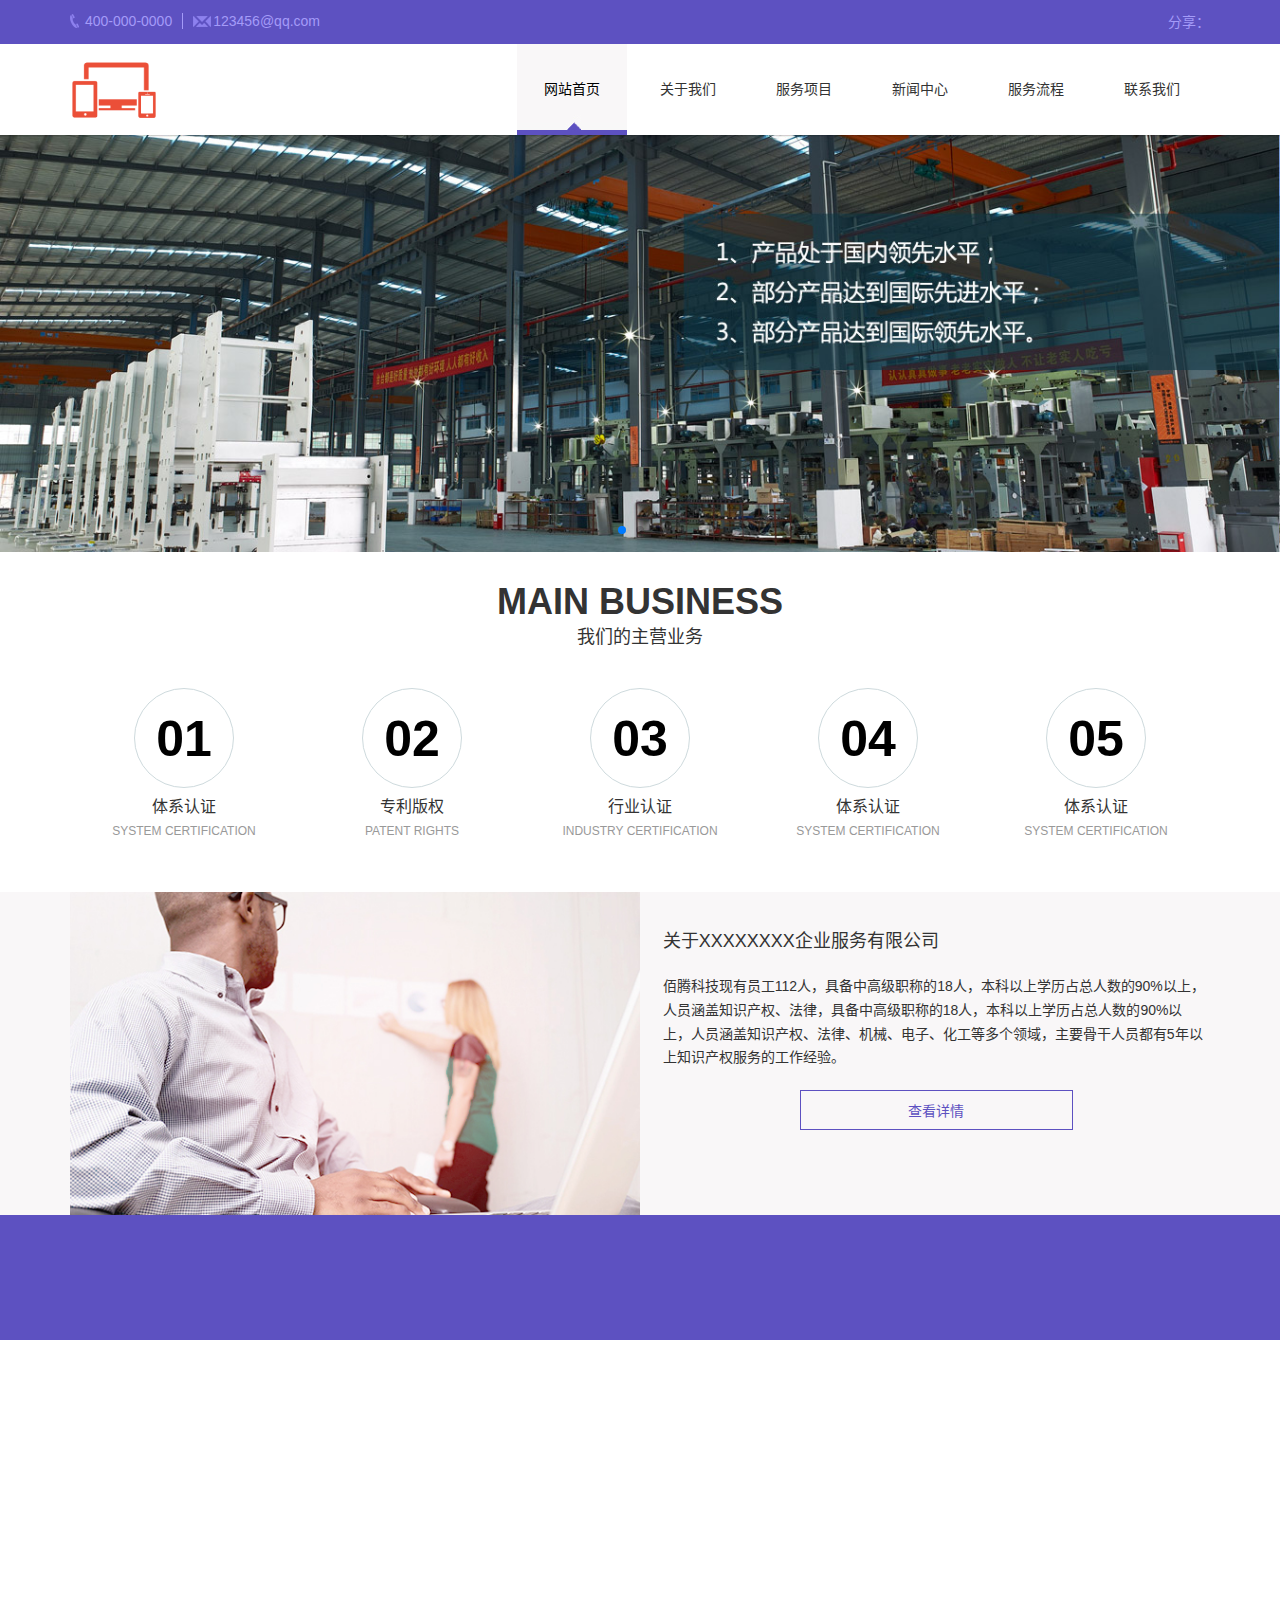
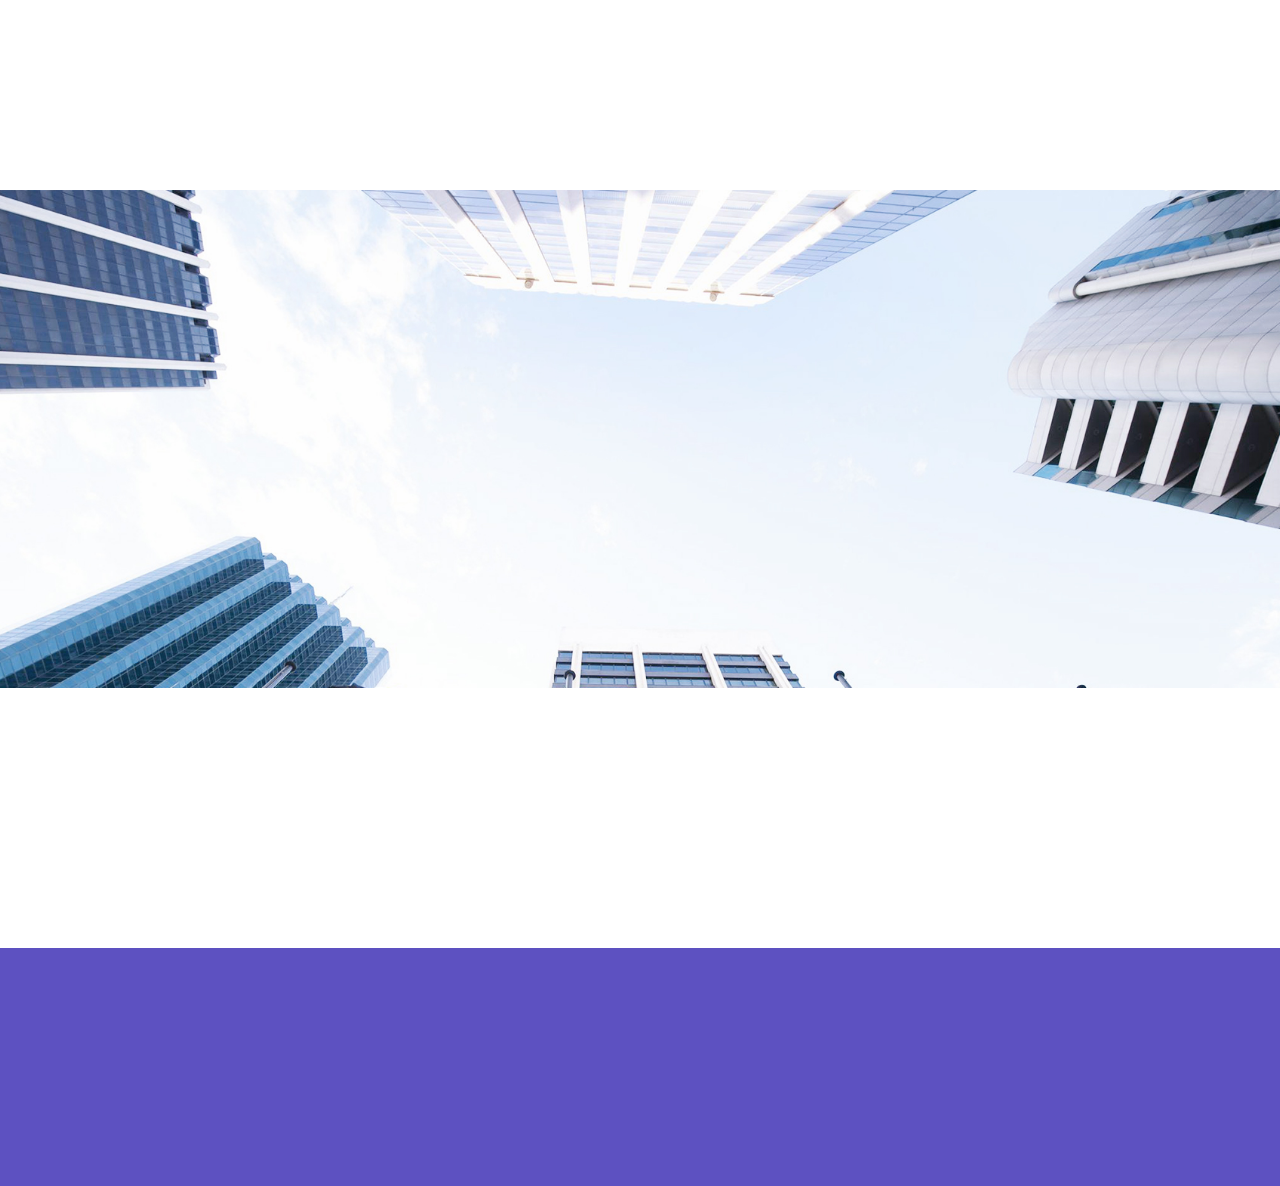
<file: index.html>
<!DOCTYPE html>
<html lang="zh-CN">
    <head>
    <meta charset="utf-8">
    <meta http-equiv="X-UA-Compatible" content="IE=edge">
    <meta name="viewport" content="width=device-width, initial-scale=1">
    <title>机电知行社</title>
    <link rel="stylesheet" type="text/css" href="css/animate.min.css"/>
    <link href="css/bootstrap.min.css" rel="stylesheet">
    <link rel="stylesheet" type="text/css" href="css/swiper.min.css"/>
    <link rel="stylesheet" type="text/css" href="css/basis.css"/>
    <script src="js/jquery.js" type="text/javascript" charset="utf-8"></script>
    <script src="js/respond.min.js" type="text/javascript" charset="utf-8"></script>
    <script src="js/swiper.min.js" type="text/javascript" charset="utf-8"></script>
	<script src="js/jquery.sidr.min.js"></script>
	<script>
		$(function(){
		   $('#left-menu').sidr({
		name: 'sidr-left',
		side: 'right'
		    });
		});
	</script>
    <!--[if lt IE 9]>
	    <script src="js/html5shiv.min.js"></script>
	    <script src="js/respond.min.js"></script>
    <![endif]-->
	</head>
	<body>
		
		<header id="header">
			<section class="top hidden-sm hidden-xs wow fadeIn clearfix">
				<div class="container">
					<div class="fl">
						<span class="top-ico1 fl">400-000-0000</span>
						<span class="top-ico2 fl">123456@qq.com</span>
					</div>
					<div class="fr">
						<span class="fl">分享：</span><div class="bdsharebuttonbox"><a href="#" class="bds_more" data-cmd="more"></a><a href="#" class="bds_qzone" data-cmd="qzone" title="分享到QQ空间"></a><a href="#" class="bds_tsina" data-cmd="tsina" title="分享到新浪微博"></a><a href="#" class="bds_tqq" data-cmd="tqq" title="分享到腾讯微博"></a><a href="#" class="bds_renren" data-cmd="renren" title="分享到人人网"></a><a href="#" class="bds_weixin" data-cmd="weixin" title="分享到微信"></a></div>
<script>window._bd_share_config={"common":{"bdSnsKey":{},"bdText":"","bdMini":"2","bdPic":"","bdStyle":"0","bdSize":"16"},"share":{}};with(document)0[(getElementsByTagName('head')[0]||body).appendChild(createElement('script')).src='http://bdimg.share.baidu.com/static/api/js/share.js?v=89860593.js?cdnversion='+~(-new Date()/36e5)];</script>
					</div>
				</div>
			</section>
			
			<section class="clearfix container nav-box">
				<div class="fl wow fadeInLeft logo">
					<a href="#"><img src="img/logo.png"/></a>
				</div>
				<nav class="fr ">
					<div class="nav-logo hidden-lg hidden-sm hidden-md" id="left-menu">
						<img src="img/nav.png"/>
					</div>
					<ul class="hidden-xs d-nav clearfix wow fadeInRight">
						<li class="dq"><a href="index.html">网站首页</a></li>
						<li><a href="about.html">关于我们</a></li>
						<li><a href="ffxm.html">服务项目</a></li>
						<li><a href="news.html">新闻中心</a></li>
						<li><a href="fflc.html">服务流程</a></li>
						<li><a href="lxwm.html">联系我们</a></li>
					</ul>
					<div class="clearfix xs-nav" id="sidr-left">
						<ul>
							<li class="dq"><a href="index.html">网站首页</a></li>
							<li><a href="about.html">关于我们</a></li>
							<li><a href="ffxm.html">服务项目</a></li>
							<li><a href="news.html">新闻中心</a></li>
							<li><a href="fflc.html">服务流程</a></li>
							<li><a href="lxwm.html">联系我们</a></li>
						</ul>
					</div>
				</nav>
			</section>
		</header>
		<section class="swiper-container wow fadeInDown" id="t-ban">
	        <div class="swiper-wrapper">
	            <div class="swiper-slide"><img src="img/ban1.jpg"/></div>
	            <div class="swiper-slide"><img src="img/ban2.jpg"/></div>
				<div class="swiper-slide"><img src="img/ban1.jpg"/></div>
	        </div>
	   		 <!-- Add Pagination -->
	   		 <div class="swiper-pagination"></div>
	    </section>
	    
	    <section class="box1">
	    	<div class="container yw-box">
	    		<div class="title1 wow slideInLeft">
	    			<h1>MAIN BUSINESS</h1>
	    			<h3>我们的主营业务</h3>
	    		</div>
    		    <div class="swiper-container" id="yw-list">
			        <div class="swiper-wrapper">
			            <div class="swiper-slide wow lightSpeedIn" data-wow-delay="0.3s">
		            		<a href="#" class="yw-alist">
		            			<span>01</span>
		            			<h3>体系认证</h3>
		            			<p>SYSTEM CERTIFICATION</p>		            			
		            		</a>			            	
			            </div>
			            <div class="swiper-slide wow lightSpeedIn" data-wow-delay="0.5s">
		            		<a href="#" class="yw-alist">
		            			<span>02</span>
		            			<h3>专利版权</h3>
		            			<p>PATENT RIGHTS</p>		            			
		            		</a>			            	
			            </div>
			            <div class="swiper-slide wow lightSpeedIn" data-wow-delay="0.7s">
		            		<a href="#" class="yw-alist">
		            			<span>03</span>
		            			<h3>行业认证</h3>
		            			<p>INDUSTRY CERTIFICATION</p>		            			
		            		</a>			            	
			            </div>
			            <div class="swiper-slide wow lightSpeedIn" data-wow-delay="0.9s">
		            		<a href="#" class="yw-alist">
		            			<span>04</span>
		            			<h3>体系认证</h3>
		            			<p>SYSTEM CERTIFICATION</p>		            			
		            		</a>			            	
			            </div>
			            <div class="swiper-slide wow lightSpeedIn" data-wow-delay="1.1s">
		            		<a href="#" class="yw-alist">
		            			<span>05</span>
		            			<h3>体系认证</h3>
		            			<p>SYSTEM CERTIFICATION</p>		            			
		            		</a>			            	
			            </div>

			        </div>
			        <!-- Add Pagination -->
			        <div class="swiper-pagination"></div>
			    </div>
	    	</div>
	    </section>
	    
	    <section class="box2">	    	
	    	<div class="container clearfix sy-about">
	    		<div class="fl sy-abimg wow bounceInLeft">
	    			<a href="#"><img src="img/about.jpg" /></a>
	    		</div>
	    		<div class="fr sy-abtxt wow bounceInRight">
	    			<h2>关于XXXXXXXX企业服务有限公司</h2>
	    			<p>佰腾科技现有员工112人，具备中高级职称的18人，本科以上学历占总人数的90%以上，人员涵盖知识产权、法律，具备中高级职称的18人，本科以上学历占总人数的90%以上，人员涵盖知识产权、法律、机械、电子、化工等多个领域，主要骨干人员都有5年以上知识产权服务的工作经验。</p>
	    			<a href="#" class="sy-gdbtn">查看详情</a>
	    		</div>
	    	</div>
	    	<div class="sy-tgff">
	    		<div class="container clearfix">
	    			<div class="tit-02 wow bounceInLeft" >
	    				<h2>提供一站式企业服务</h2>
	    				<p>ONE-STOP BUSINESS SERVICES</p>
	    			</div>
	    			<div class="fl sy-gtff-ico wow bounceInLeft" >
	    				<a href="#"><img src="img/wb.jpg"/></a>
	    				<a href="#"><img src="img/wb.jpg"/></a>
	    				<a href="#"><img src="img/wb.jpg"/></a>
	    			</div>	    			
	    			<ul class="sy-gtfflist">
	    				<li class="wow fadeInUp" data-wow-delay="0.3s">
	    					<a href="#">
	    						<h2>审</h2>
	    						<p>ANNUAL AUDIT</p>
	    					</a>
	    				</li>
	    				<li class="wow fadeInUp" data-wow-delay="0.5s">
	    					<a href="#">
	    						<h2>税</h2>
	    						<p>TAX BUSINESS</p>
	    					</a>
	    				</li>
	    				<li  class="wow fadeInUp" data-wow-delay="0.7s">
	    					<a href="#">
	    						<h2>表</h2>
	    						<p>REPORT LAYOUT</p>
	    					</a>
	    				</li>
	    				<li  class="wow fadeInUp" data-wow-delay="0.9s">
	    					<a href="#">
	    						<h2>账</h2>
	    						<p>OLD FINISHING</p>
	    					</a>
	    				</li>
	    			</ul>	    			
	    		</div>
	    	</div>
	    </section>
	    
	    <section class="box3">
	    	<div class="container clearfix">
	    		<div class="title1 wow slideInLeft">
	    			<h1>OUR ADVANTAGE</h1>
	    			<h3>我们的服务优势</h3>
	    		</div>	    		
	    		<div class="row">
	    			<ul class="clearfix syff-list">
	    				<li class="col-lg-4 col-md-4 col-sm-4 col-xs-12 wow bounceInLeft">
	    					<div class="ff-img">
	    						<a href="#"><img src="img/ff.jpg"/></a>
	    					</div>
	    					<div class="ff-txt">
		    					<h3>专业服务一对一咨询</h3>
		    					<p>PROFESSIONAL SERVICES</p>	
	    					</div>	    					
	    				</li>
	    				<li class="col-lg-4 col-md-4 col-sm-4 col-xs-12  wow fadeInUp">
	    					<div class="ff-img">
	    						<a href="#"><img src="img/ff.jpg"/></a>
	    					</div>
	    					<div class="ff-txt">
		    					<h3>专业服务一对一咨询</h3>
		    					<p>PROFESSIONAL SERVICES</p>
	    					</div>	    					
	    				</li>
	    				<li class="col-lg-4 col-md-4 col-sm-4 col-xs-12 wow bounceInRight">
	    					<div class="ff-img">
	    						<a href="#"><img src="img/ff.jpg"/></a>
	    					</div>
	    					<div class="ff-txt">
		    					<h3>专业服务一对一咨询</h3>
		    					<p>PROFESSIONAL SERVICES</p>
	    					</div>	    					
	    				</li>
	    			</ul>
	    		</div>	    		
	    	</div>
	    </section>
	    
	    <section class="box4">
	    	<div class="container clearfix">
	    		<div class="title1 wow slideInLeft">
	    			<h1>NEWS CENTER</h1>
	    			<h3>公司新闻中心</h3>
	    		</div>
	    		
	    		<div class="synews-box clearfix row">
	    			<div class="news-img fl wow bounceInRight">
	    				    <div class="swiper-container" id="news-imgfoc">
						        <div class="swiper-wrapper">
						            <div class="swiper-slide">
										<img src="img/nimg.jpg"/>
										<p><span>111商标申请以及和驰名商标的区别</span></p>
						            </div>
						            <div class="swiper-slide">
										<img src="img/nimg.jpg"/>
										<p><span>2222标申请以及和驰名商标的区别</span></p>
						            </div>
						            <div class="swiper-slide">
										<img src="img/nimg.jpg"/>
										<p><span>著名商标申请3333和驰名商标的区别</span></p>
						            </div>
						            <div class="swiper-slide">
										<img src="img/nimg.jpg"/>
										<p><span>著名商标申请以4444驰名商标的区别</span></p>
						            </div>
						            <div class="swiper-slide">
										<img src="img/nimg.jpg"/>
										<p><span>著名商标申请以及5555名商标的区别</span></p>
						            </div>
						            <div class="swiper-slide">
										<img src="img/nimg.jpg"/>
										<p><span>著名商标申请以及和6666标的区别</span></p>
						            </div>
						        </div>
						        <div class="swiper-button-next"></div>
						        <div class="swiper-button-prev"></div>
						    </div>	    				
	    			</div>
	    			<div class="synews-list fl wow bounceInLeft">
	    				<ul>
	    					<li>
	    						<span>01</span>
	    						<a href="#">外国(地区)企业常驻代表机构变更机构名称应提交什么材料？</a>
	    						<p>从今年1月下旬开始，住建部联合国土部、发改委等九部委地方政府进行督察，从</p>	    						
	    					</li>
	    					<li>
	    						<span>02</span>
	    						<a href="#">外国(地区)企业常驻代表机构变更机构名称应提交什么材料？</a>
	    						<p>从今年1月下旬开始，住建部联合国土部、发改委等九部委地方政府进行督察，从</p>	    						
	    					</li>
	    					<li>
	    						<span>03</span>
	    						<a href="#">外国(地区)企业常驻代表机构变更机构名称应提交什么材料？</a>
	    						<p>从今年1月下旬开始，住建部联合国土部、发改委等九部委地方政府进行督察，从</p>	    						
	    					</li>
	    				</ul>
	    			</div>
	    		</div>
	    	</div>
	    </section>
	    
	    <section class="box5">
    		<div class="title1 wow slideInLeft">
    			<h1>OUR PARTNER</h1>
    			<h3>我们的合作伙伴</h3>
    		</div>
    		<div class="container clearfix hb-list wow fadeInUp">		
		        <div class="swiper-button-next"></div>
		        <div class="swiper-button-prev"></div>
			    <div class="swiper-container" id="hb-img">
			        <div class="swiper-wrapper">
			            <div class="swiper-slide"><img src="img/link.jpg"/></div>
			            <div class="swiper-slide"><img src="img/link.jpg"/></div>
			            <div class="swiper-slide"><img src="img/link.jpg"/></div>
			            <div class="swiper-slide"><img src="img/link.jpg"/></div>
			            <div class="swiper-slide"><img src="img/link.jpg"/></div>
			            <div class="swiper-slide"><img src="img/link.jpg"/></div>
			            <div class="swiper-slide"><img src="img/link.jpg"/></div>
			            <div class="swiper-slide"><img src="img/link.jpg"/></div>
			            <div class="swiper-slide"><img src="img/link.jpg"/></div>
			            <div class="swiper-slide"><img src="img/link.jpg"/></div>
			            <div class="swiper-slide"><img src="img/link.jpg"/></div>
			            <div class="swiper-slide"><img src="img/link.jpg"/></div>
			        </div>
			    </div>
	    	</div>	    	
	    </section>
	    
	    
	   <footer id="footer">
		   <div class="container foot-top">
		   		<div class="fl foot-lx wow bounceInLeft  hidden-xs">
		   			<div class="fl foot-rwm hidden-sm">
		   				<img src="img/rwm.png"/>
		   			</div>
		   			<div class="fl foot-ltxt">
					<h3>我们的联系方式</h3>
					<h4>400-0000-000</h4>
					<p>地址：北京市海淀区蓟门桥西土城路6号（100088）</p>
					<div class="clearfix foot-ico">
						<a href="#" class="icon-em">XXXXXXXX@163.com</a>
						<a href="#" class="icon-qq">在线咨询客服</a>
					</div>
		   			</div>

		   		</div>
		   		<div class="fr foot-rbox wow bounceInRight">
		   			<div class="foot-nav">
		   				<a href="about.html">关于我们</a> |   
		   				<a href="ffxm.html">服务项目</a> |    
		   				<a href="news.html">新闻中心</a> |    
		   				<a href="fflc.html">服务流程</a> |    
		   				<a href="about.html">联系我们</a>
		   			</div>
		   			<div class="foot-sobox">
		   				<input type="text"  value="" />
		   				<button type="button">搜索</button>
		   			</div>
		   		</div>
		   </div>
		   
		   <div class="copy wow fadeInUp">
		   	<p>北京市xxxx科技有限公司<span class="hidden-xs"> 专利检索咨询 经营许可证 京ICP备05061392号　京公备11010802010352号 QQ:10000000</span></p>
		  	 <p>Tel：010-88888888 88888888 <span class="hidden-xs">FAX：5552482 地址:北京市海淀区蓟门桥西土城路6号（100088）</span></p>
		   </div>
	   </footer>
	    
	    <script src="js/wow.js" type="text/javascript" charset="utf-8"></script>
	    <script>
			if (!(/msie [6|7|8|9]/i.test(navigator.userAgent))){
				new WOW().init();
			};
		</script>

	    
	    
	    <!--首页焦点图 JS-->
	    <script>
		    var swiper = new Swiper('#t-ban', {
		        pagination: '#t-ban .swiper-pagination',
		        paginationClickable: true,
		        loop : true,
		    });
	    </script>
	    
	   <!--首页合作伙伴 JS-->     
    	<script>
    var swiper = new Swiper('#hb-img', {
        pagination: '#hb-img .swiper-pagination',
        paginationClickable: true,
        nextButton: '.swiper-button-next',
        prevButton: '.swiper-button-prev',
        slidesPerView: 5,
        spaceBetween: 0,
        breakpoints: {
            1120: {
                slidesPerView: 4,
            },
            960: {
                slidesPerView: 3,
            },
            640: {
                slidesPerView: 2,
            },
            480: {
                slidesPerView: 1,
            }
        }
    });
    </script>

	    
	    <!--首页新闻图片 JS-->  
		<script>
	    var swiper = new Swiper('#news-imgfoc', {
	        pagination: '#news-imgfoc .swiper-pagination',
	        paginationClickable: '#news-imgfoc .swiper-pagination',
	        nextButton: '#news-imgfoc .swiper-button-next',
	        prevButton: '#news-imgfoc .swiper-button-prev',
	        spaceBetween: 30
	    });
	    </script>
	    
	    
		<!--首页主营业务 JS-->      
	    <script>
		    var swiper = new Swiper('#yw-list', {
		    pagination: '#yw-list .swiper-pagination',
	        paginationClickable: true,
	        slidesPerView: 5,
	        breakpoints: {
	            1200: {
	                slidesPerView: 4,
	                spaceBetween: 0
	            },
	            768: {
	                slidesPerView: 3,
	                spaceBetween: 0
	            },
	            640: {
	                slidesPerView: 2,
	                spaceBetween: 0
	            },
	            370: {
	                slidesPerView: 1,
	                spaceBetween: 0
	            }
	        }
	    });
	    </script>
		
	</body>
</html>
</file>
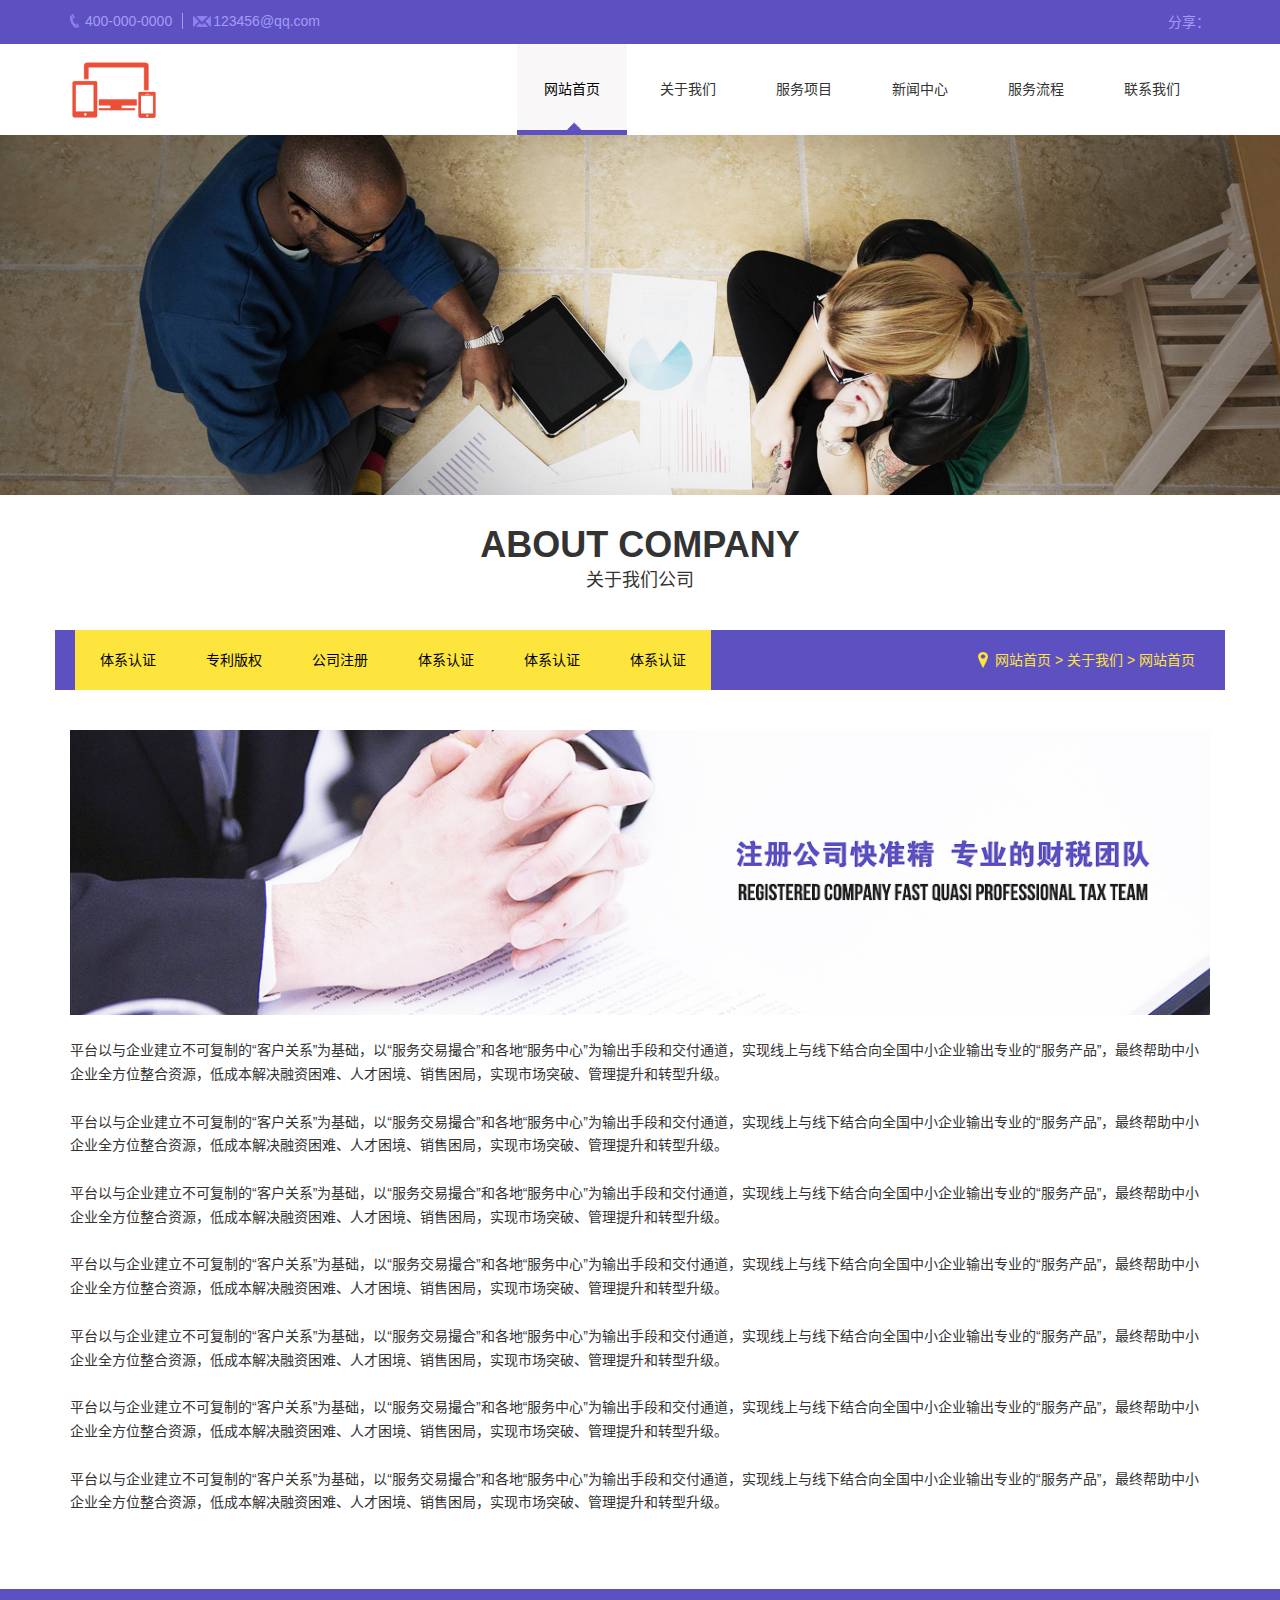
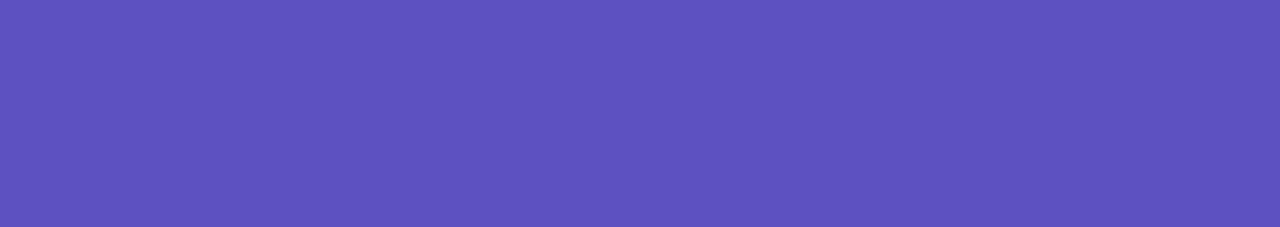
<file: about.html>
<!DOCTYPE html>
<html lang="zh-CN">
    <head>
    <meta charset="utf-8">
    <meta http-equiv="X-UA-Compatible" content="IE=edge">
    <meta name="viewport" content="width=device-width, initial-scale=1">
    <title>网站模板</title>
    <link rel="stylesheet" type="text/css" href="css/animate.min.css"/>
    <link href="css/bootstrap.min.css" rel="stylesheet">
    <link rel="stylesheet" type="text/css" href="css/swiper.min.css"/>
    <link rel="stylesheet" type="text/css" href="css/basis.css"/>
    <script src="js/jquery.js" type="text/javascript" charset="utf-8"></script>
    <script src="js/respond.min.js" type="text/javascript" charset="utf-8"></script>
    <script src="js/swiper.min.js" type="text/javascript" charset="utf-8"></script>
	<script src="js/jquery.sidr.min.js"></script>
	<script>
		$(function(){
		   $('#left-menu').sidr({
		name: 'sidr-left',
		side: 'right'
		    });
		});
	</script>
    <!--[if lt IE 9]>
	    <script src="js/html5shiv.min.js"></script>
	    <script src="js/respond.min.js"></script>
    <![endif]-->
	</head>
	<body>
		
		<header id="header">
			<section class="top hidden-sm hidden-xs wow fadeIn clearfix">
				<div class="container">
					<div class="fl">
						<span class="top-ico1 fl">400-000-0000</span>
						<span class="top-ico2 fl">123456@qq.com</span>
					</div>
					<div class="fr">
						<span class="fl">分享：</span><div class="bdsharebuttonbox"><a href="#" class="bds_more" data-cmd="more"></a><a href="#" class="bds_qzone" data-cmd="qzone" title="分享到QQ空间"></a><a href="#" class="bds_tsina" data-cmd="tsina" title="分享到新浪微博"></a><a href="#" class="bds_tqq" data-cmd="tqq" title="分享到腾讯微博"></a><a href="#" class="bds_renren" data-cmd="renren" title="分享到人人网"></a><a href="#" class="bds_weixin" data-cmd="weixin" title="分享到微信"></a></div>
<script>window._bd_share_config={"common":{"bdSnsKey":{},"bdText":"","bdMini":"2","bdPic":"","bdStyle":"0","bdSize":"16"},"share":{}};with(document)0[(getElementsByTagName('head')[0]||body).appendChild(createElement('script')).src='http://bdimg.share.baidu.com/static/api/js/share.js?v=89860593.js?cdnversion='+~(-new Date()/36e5)];</script>
					</div>
				</div>
			</section>
			
			<section class="clearfix container nav-box">
				<div class="fl wow fadeInLeft logo">
					<a href="#"><img src="img/logo.png"/></a>
				</div>
				<nav class="fr ">
					<div class="nav-logo hidden-lg hidden-sm hidden-md" id="left-menu">
						<img src="img/nav.png"/>
					</div>
					<ul class="hidden-xs d-nav clearfix wow fadeInRight">
						<li class="dq"><a href="index.html">网站首页</a></li>
						<li><a href="about.html">关于我们</a></li>
						<li><a href="ffxm.html">服务项目</a></li>
						<li><a href="news.html">新闻中心</a></li>
						<li><a href="fflc.html">服务流程</a></li>
						<li><a href="lxwm.html">联系我们</a></li>
					</ul>
					<div class="clearfix xs-nav" id="sidr-left">
						<ul>
							<li class="dq"><a href="index.html">网站首页</a></li>
							<li><a href="about.html">关于我们</a></li>
							<li><a href="ffxm.html">服务项目</a></li>
							<li><a href="news.html">新闻中心</a></li>
							<li><a href="fflc.html">服务流程</a></li>
							<li><a href="lxwm.html">联系我们</a></li>
						</ul>
					</div>
				</nav>
			</section>
		</header>
		<section class="ny-ban wow fadeInDown">
			<img src="img/ba.jpg"/>			
		</section>
		
		<section class="container wrap clearfix">
				<div class="title1 wow slideInLeft">
	    			<h1>ABOUT COMPANY</h1>
	    			<h3>关于我们公司</h3>
	    		</div>
	    		
	    		<div class="sub-nav wow fadeInUp">
	    			<ul class="clearfix">
	    				<li><a href="#">体系认证</a></li>
	    				<li><a href="#">专利版权</a></li>
	    				<li><a href="#">公司注册</a></li>
	    				<li><a href="#">体系认证</a></li>
	    				<li><a href="#">体系认证</a></li>
	    				<li><a href="#">体系认证</a></li>
	    			</ul>
	    			<div class="fr wz-box">
	    				<a href="#">网站首页</a> > <a href="#">关于我们</a> > <a href="#">网站首页</a>
	    			</div>
	    		</div>
	    		
	    		<div class="about-txt wow bounceInUp">
	    			<img src="img/abo.jpg"/><br /><br />
	    			<p>平台以与企业建立不可复制的“客户关系”为基础，以“服务交易撮合”和各地“服务中心”为输出手段和交付通道，实现线上与线下结合向全国中小企业输出专业的“服务产品”，最终帮助中小企业全方位整合资源，低成本解决融资困难、人才困境、销售困局，实现市场突破、管理提升和转型升级。</p>	 <br />   			
	    			<p>平台以与企业建立不可复制的“客户关系”为基础，以“服务交易撮合”和各地“服务中心”为输出手段和交付通道，实现线上与线下结合向全国中小企业输出专业的“服务产品”，最终帮助中小企业全方位整合资源，低成本解决融资困难、人才困境、销售困局，实现市场突破、管理提升和转型升级。</p>	 <br />   <p>平台以与企业建立不可复制的“客户关系”为基础，以“服务交易撮合”和各地“服务中心”为输出手段和交付通道，实现线上与线下结合向全国中小企业输出专业的“服务产品”，最终帮助中小企业全方位整合资源，低成本解决融资困难、人才困境、销售困局，实现市场突破、管理提升和转型升级。</p>	 <br />   <p>平台以与企业建立不可复制的“客户关系”为基础，以“服务交易撮合”和各地“服务中心”为输出手段和交付通道，实现线上与线下结合向全国中小企业输出专业的“服务产品”，最终帮助中小企业全方位整合资源，低成本解决融资困难、人才困境、销售困局，实现市场突破、管理提升和转型升级。</p>	 <br />   
	    			<p>平台以与企业建立不可复制的“客户关系”为基础，以“服务交易撮合”和各地“服务中心”为输出手段和交付通道，实现线上与线下结合向全国中小企业输出专业的“服务产品”，最终帮助中小企业全方位整合资源，低成本解决融资困难、人才困境、销售困局，实现市场突破、管理提升和转型升级。</p>	 <br />   
	    			<p>平台以与企业建立不可复制的“客户关系”为基础，以“服务交易撮合”和各地“服务中心”为输出手段和交付通道，实现线上与线下结合向全国中小企业输出专业的“服务产品”，最终帮助中小企业全方位整合资源，低成本解决融资困难、人才困境、销售困局，实现市场突破、管理提升和转型升级。</p>	 <br />   
	    			<p>平台以与企业建立不可复制的“客户关系”为基础，以“服务交易撮合”和各地“服务中心”为输出手段和交付通道，实现线上与线下结合向全国中小企业输出专业的“服务产品”，最终帮助中小企业全方位整合资源，低成本解决融资困难、人才困境、销售困局，实现市场突破、管理提升和转型升级。</p>	 <br />   
	    		</div>
	    		
	    		
			
			
		</section>

	 
	    
	   <footer id="footer">
		   <div class="container foot-top">
		   		<div class="fl foot-lx wow bounceInLeft  hidden-xs">
		   			<div class="fl foot-rwm hidden-sm">
		   				<img src="img/rwm.png"/>
		   			</div>
		   			<div class="fl foot-ltxt">
					<h3>我们的联系方式</h3>
					<h4>400-0000-000</h4>
					<p>地址：北京市海淀区蓟门桥西土城路6号（100088）</p>
					<div class="clearfix foot-ico">
						<a href="#" class="icon-em">XXXXXXXX@163.com</a>
						<a href="#" class="icon-qq">在线咨询客服</a>
					</div>
		   			</div>

		   		</div>
		   		<div class="fr foot-rbox wow bounceInRight">
		   			<div class="foot-nav">
		   				<a href="about.html">关于我们</a> |   
		   				<a href="ffxm.html">服务项目</a> |    
		   				<a href="news.html">新闻中心</a> |    
		   				<a href="fflc.html">服务流程</a> |    
		   				<a href="about.html">联系我们</a>
		   			</div>
		   			<div class="foot-sobox">
		   				<input type="text"  value="" />
		   				<button type="button">搜索</button>
		   			</div>
		   		</div>
		   </div>
		   
		   <div class="copy wow fadeInUp">
		   	<p>北京市xxxx科技有限公司<span class="hidden-xs"> 专利检索咨询 经营许可证 京ICP备05061392号　京公备11010802010352号 QQ:10000000</span></p>
		  	 <p>Tel：010-88888888 88888888 <span class="hidden-xs">FAX：5552482 地址:北京市海淀区蓟门桥西土城路6号（100088）</span></p>
		   </div>
	   </footer>
	   	    <script src="js/wow.js" type="text/javascript" charset="utf-8"></script>
	    <script>
			if (!(/msie [6|7|8|9]/i.test(navigator.userAgent))){
				new WOW().init();
			};
		</script>
	</body>
</html>
</file>
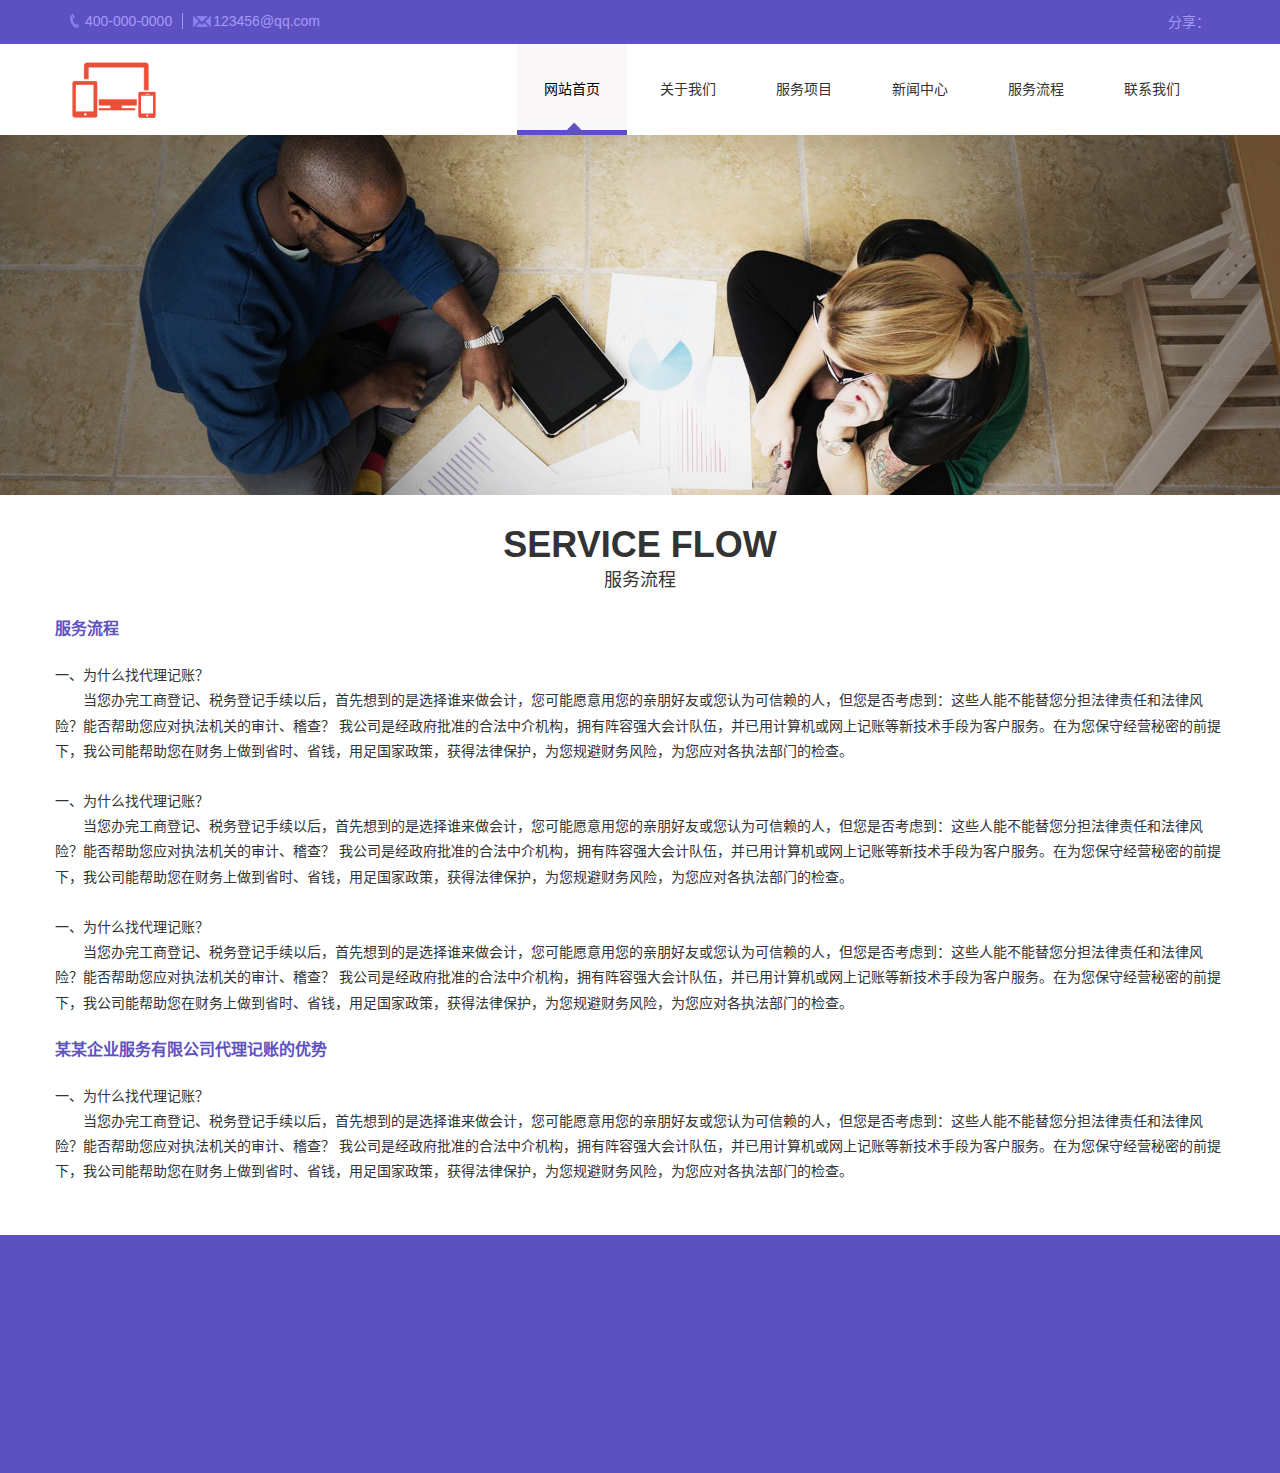
<file: fflc.html>
<!DOCTYPE html>
<html lang="zh-CN">
    <head>
    <meta charset="utf-8">
    <meta http-equiv="X-UA-Compatible" content="IE=edge">
    <meta name="viewport" content="width=device-width, initial-scale=1">
    <title>网站模板</title>
    <link rel="stylesheet" type="text/css" href="css/animate.min.css"/>
    <link href="css/bootstrap.min.css" rel="stylesheet">
    <link rel="stylesheet" type="text/css" href="css/swiper.min.css"/>
    <link rel="stylesheet" type="text/css" href="css/basis.css"/>
    <script src="js/jquery.js" type="text/javascript" charset="utf-8"></script>
    <script src="js/respond.min.js" type="text/javascript" charset="utf-8"></script>
    <script src="js/swiper.min.js" type="text/javascript" charset="utf-8"></script>
	<script src="js/jquery.sidr.min.js"></script>
	<script>
		$(function(){
		   $('#left-menu').sidr({
		name: 'sidr-left',
		side: 'right'
		    });
		});
	</script>
    <!--[if lt IE 9]>
	    <script src="js/html5shiv.min.js"></script>
	    <script src="js/respond.min.js"></script>
    <![endif]-->
	</head>
	<body>
		
		<header id="header">
			<section class="top hidden-sm hidden-xs wow fadeIn clearfix">
				<div class="container">
					<div class="fl">
						<span class="top-ico1 fl">400-000-0000</span>
						<span class="top-ico2 fl">123456@qq.com</span>
					</div>
					<div class="fr">
						<span class="fl">分享：</span><div class="bdsharebuttonbox"><a href="#" class="bds_more" data-cmd="more"></a><a href="#" class="bds_qzone" data-cmd="qzone" title="分享到QQ空间"></a><a href="#" class="bds_tsina" data-cmd="tsina" title="分享到新浪微博"></a><a href="#" class="bds_tqq" data-cmd="tqq" title="分享到腾讯微博"></a><a href="#" class="bds_renren" data-cmd="renren" title="分享到人人网"></a><a href="#" class="bds_weixin" data-cmd="weixin" title="分享到微信"></a></div>
<script>window._bd_share_config={"common":{"bdSnsKey":{},"bdText":"","bdMini":"2","bdPic":"","bdStyle":"0","bdSize":"16"},"share":{}};with(document)0[(getElementsByTagName('head')[0]||body).appendChild(createElement('script')).src='http://bdimg.share.baidu.com/static/api/js/share.js?v=89860593.js?cdnversion='+~(-new Date()/36e5)];</script>
					</div>
				</div>
			</section>
			
			<section class="clearfix container nav-box">
				<div class="fl wow fadeInLeft logo">
					<a href="#"><img src="img/logo.png"/></a>
				</div>
				<nav class="fr ">
					<div class="nav-logo hidden-lg hidden-sm hidden-md" id="left-menu">
						<img src="img/nav.png"/>
					</div>
					<ul class="hidden-xs d-nav clearfix wow fadeInRight">
						<li class="dq"><a href="index.html">网站首页</a></li>
						<li><a href="about.html">关于我们</a></li>
						<li><a href="ffxm.html">服务项目</a></li>
						<li><a href="news.html">新闻中心</a></li>
						<li><a href="fflc.html">服务流程</a></li>
						<li><a href="lxwm.html">联系我们</a></li>
					</ul>
					<div class="clearfix xs-nav" id="sidr-left">
						<ul>
							<li class="dq"><a href="index.html">网站首页</a></li>
							<li><a href="about.html">关于我们</a></li>
							<li><a href="ffxm.html">服务项目</a></li>
							<li><a href="news.html">新闻中心</a></li>
							<li><a href="fflc.html">服务流程</a></li>
							<li><a href="lxwm.html">联系我们</a></li>
						</ul>
					</div>
				</nav>
			</section>
		</header>
		<section class="ny-ban wow fadeInDown">
			<img src="img/ba.jpg"/>			
		</section>
		
		<section class="container wrap clearfix ">
				<div class="title1 wow slideInLeft">
	    			<h1>SERVICE FLOW</h1>
	    			<h3>服务流程</h3>
	    		</div>
	    		<div class="lc-txt clearfix  wow fadeInUp">
	    			<h3 style="color: rgb(94, 82, 193); font-size: 16px; font-weight: bold;">服务流程</h3><br />
	    			<p style="color: #333;">一、为什么找代理记账？</p>
	    			<p style="text-indent: 2em;">当您办完工商登记、税务登记手续以后，首先想到的是选择谁来做会计，您可能愿意用您的亲朋好友或您认为可信赖的人，但您是否考虑到：这些人能不能替您分担法律责任和法律风险？能否帮助您应对执法机关的审计、稽查？ 我公司是经政府批准的合法中介机构，拥有阵容强大会计队伍，并已用计算机或网上记账等新技术手段为客户服务。在为您保守经营秘密的前提下，我公司能帮助您在财务上做到省时、省钱，用足国家政策，获得法律保护，为您规避财务风险，为您应对各执法部门的检查。 </p>
	    			<br /><p style="color: #333;">一、为什么找代理记账？</p>
	    			<p style="text-indent: 2em;">当您办完工商登记、税务登记手续以后，首先想到的是选择谁来做会计，您可能愿意用您的亲朋好友或您认为可信赖的人，但您是否考虑到：这些人能不能替您分担法律责任和法律风险？能否帮助您应对执法机关的审计、稽查？ 我公司是经政府批准的合法中介机构，拥有阵容强大会计队伍，并已用计算机或网上记账等新技术手段为客户服务。在为您保守经营秘密的前提下，我公司能帮助您在财务上做到省时、省钱，用足国家政策，获得法律保护，为您规避财务风险，为您应对各执法部门的检查。 </p>
	    			<br /><p style="color: #333;">一、为什么找代理记账？</p>
	    			<p style="text-indent: 2em;">当您办完工商登记、税务登记手续以后，首先想到的是选择谁来做会计，您可能愿意用您的亲朋好友或您认为可信赖的人，但您是否考虑到：这些人能不能替您分担法律责任和法律风险？能否帮助您应对执法机关的审计、稽查？ 我公司是经政府批准的合法中介机构，拥有阵容强大会计队伍，并已用计算机或网上记账等新技术手段为客户服务。在为您保守经营秘密的前提下，我公司能帮助您在财务上做到省时、省钱，用足国家政策，获得法律保护，为您规避财务风险，为您应对各执法部门的检查。 </p>
			    	<br />
			    	<h3 style="color: rgb(94, 82, 193); font-size: 16px; font-weight: bold;">某某企业服务有限公司代理记账的优势</h3><br />
	    			<p style="color: #333;">一、为什么找代理记账？</p>
	    			<p style="text-indent: 2em;">当您办完工商登记、税务登记手续以后，首先想到的是选择谁来做会计，您可能愿意用您的亲朋好友或您认为可信赖的人，但您是否考虑到：这些人能不能替您分担法律责任和法律风险？能否帮助您应对执法机关的审计、稽查？ 我公司是经政府批准的合法中介机构，拥有阵容强大会计队伍，并已用计算机或网上记账等新技术手段为客户服务。在为您保守经营秘密的前提下，我公司能帮助您在财务上做到省时、省钱，用足国家政策，获得法律保护，为您规避财务风险，为您应对各执法部门的检查。 </p>

		    	
	    		</div>
	    		
	    		
	    		
			
			
		</section>

	 
	    
	   <footer id="footer">
		   <div class="container foot-top">
		   		<div class="fl foot-lx wow bounceInLeft  hidden-xs">
		   			<div class="fl foot-rwm hidden-sm">
		   				<img src="img/rwm.png"/>
		   			</div>
		   			<div class="fl foot-ltxt">
					<h3>我们的联系方式</h3>
					<h4>400-0000-000</h4>
					<p>地址：北京市海淀区蓟门桥西土城路6号（100088）</p>
					<div class="clearfix foot-ico">
						<a href="#" class="icon-em">XXXXXXXX@163.com</a>
						<a href="#" class="icon-qq">在线咨询客服</a>
					</div>
		   			</div>

		   		</div>
		   		<div class="fr foot-rbox wow bounceInRight">
		   			<div class="foot-nav">
		   				<a href="about.html">关于我们</a> |   
		   				<a href="ffxm.html">服务项目</a> |    
		   				<a href="news.html">新闻中心</a> |    
		   				<a href="fflc.html">服务流程</a> |    
		   				<a href="about.html">联系我们</a>
		   			</div>
		   			<div class="foot-sobox">
		   				<input type="text"  value="" />
		   				<button type="button">搜索</button>
		   			</div>
		   		</div>
		   </div>
		   
		   <div class="copy wow fadeInUp">
		   	<p>北京市xxxx科技有限公司<span class="hidden-xs"> 专利检索咨询 经营许可证 京ICP备05061392号　京公备11010802010352号 QQ:10000000</span></p>
		  	 <p>Tel：010-88888888 88888888 <span class="hidden-xs">FAX：5552482 地址:北京市海淀区蓟门桥西土城路6号（100088）</span></p>
		   </div>
	   </footer>
	   	    <script src="js/wow.js" type="text/javascript" charset="utf-8"></script>
	    <script>
			if (!(/msie [6|7|8|9]/i.test(navigator.userAgent))){
				new WOW().init();
			};
		</script>
	</body>
</html>
</file>
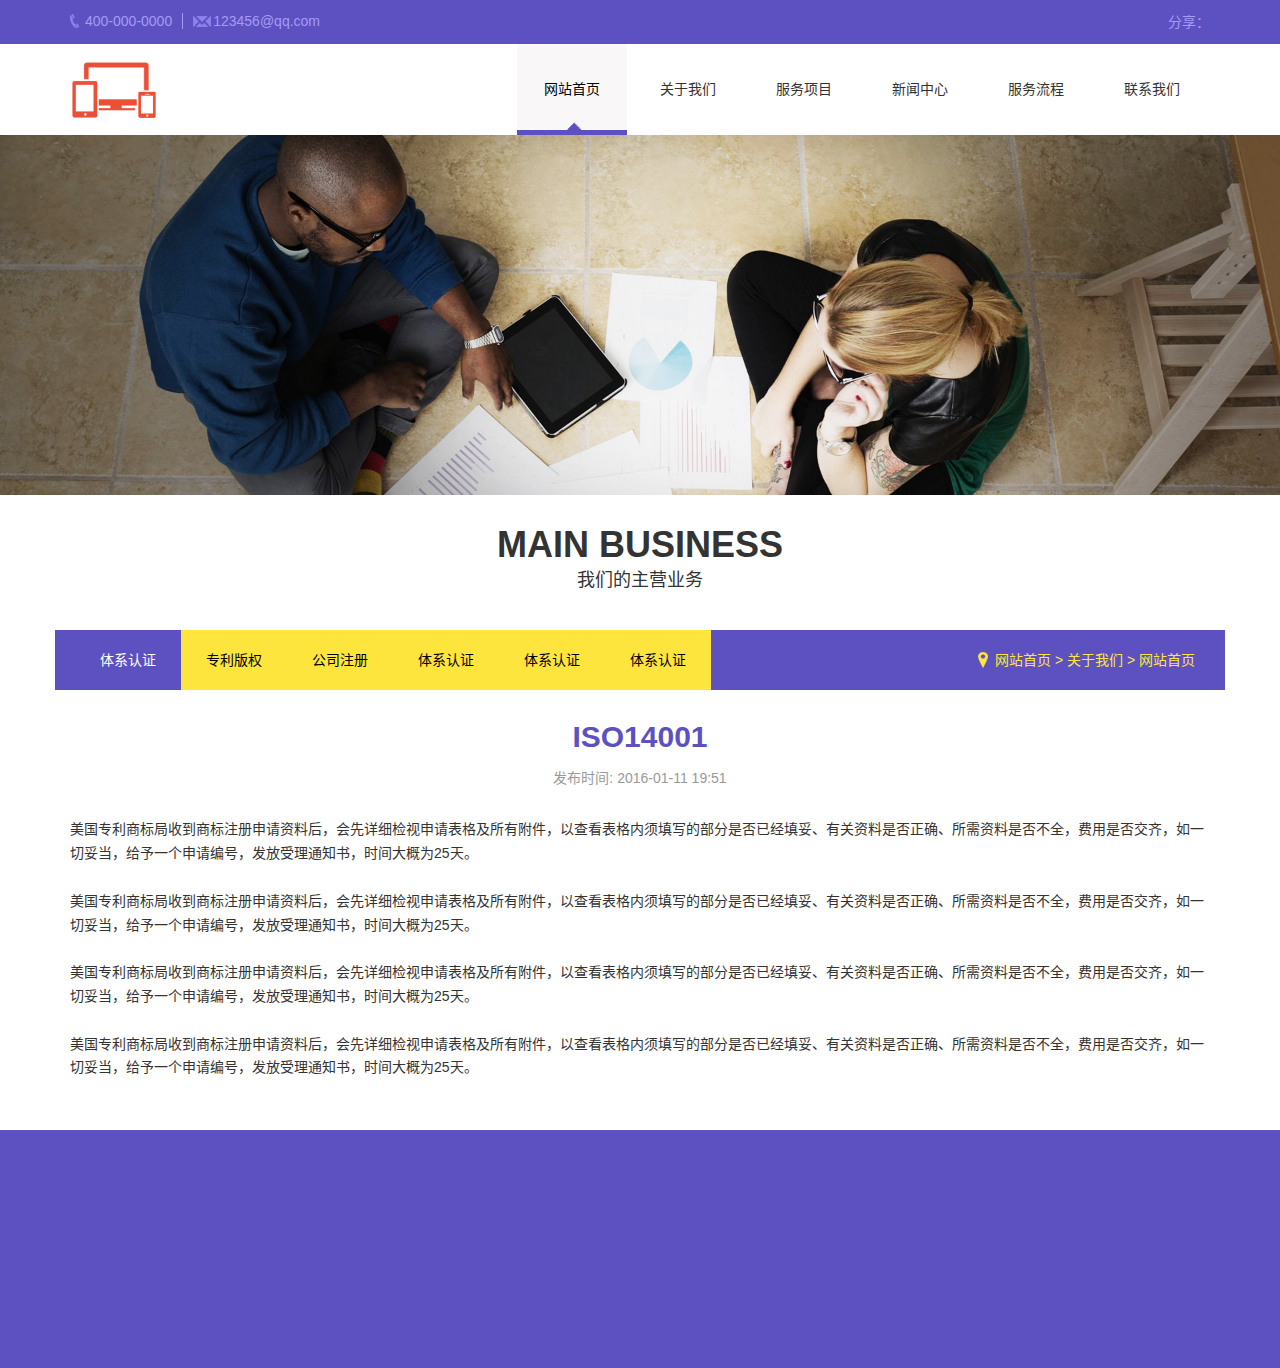
<file: ffxm-xq.html>
<!DOCTYPE html>
<html lang="zh-CN">
    <head>
    <meta charset="utf-8">
    <meta http-equiv="X-UA-Compatible" content="IE=edge">
    <meta name="viewport" content="width=device-width, initial-scale=1">
    <title>网站模板</title>
    <link rel="stylesheet" type="text/css" href="css/animate.min.css"/>
    <link href="css/bootstrap.min.css" rel="stylesheet">
    <link rel="stylesheet" type="text/css" href="css/swiper.min.css"/>
    <link rel="stylesheet" type="text/css" href="css/basis.css"/>
    <script src="js/jquery.js" type="text/javascript" charset="utf-8"></script>
    <script src="js/respond.min.js" type="text/javascript" charset="utf-8"></script>
    <script src="js/swiper.min.js" type="text/javascript" charset="utf-8"></script>
	<script src="js/jquery.sidr.min.js"></script>
	<script>
		$(function(){
		   $('#left-menu').sidr({
		name: 'sidr-left',
		side: 'right'
		    });
		});
	</script>
    <!--[if lt IE 9]>
	    <script src="js/html5shiv.min.js"></script>
	    <script src="js/respond.min.js"></script>
    <![endif]-->
	</head>
	<body>
		
		<header id="header">
			<section class="top hidden-sm hidden-xs wow fadeIn clearfix">
				<div class="container">
					<div class="fl">
						<span class="top-ico1 fl">400-000-0000</span>
						<span class="top-ico2 fl">123456@qq.com</span>
					</div>
					<div class="fr">
						<span class="fl">分享：</span><div class="bdsharebuttonbox"><a href="#" class="bds_more" data-cmd="more"></a><a href="#" class="bds_qzone" data-cmd="qzone" title="分享到QQ空间"></a><a href="#" class="bds_tsina" data-cmd="tsina" title="分享到新浪微博"></a><a href="#" class="bds_tqq" data-cmd="tqq" title="分享到腾讯微博"></a><a href="#" class="bds_renren" data-cmd="renren" title="分享到人人网"></a><a href="#" class="bds_weixin" data-cmd="weixin" title="分享到微信"></a></div>
<script>window._bd_share_config={"common":{"bdSnsKey":{},"bdText":"","bdMini":"2","bdPic":"","bdStyle":"0","bdSize":"16"},"share":{}};with(document)0[(getElementsByTagName('head')[0]||body).appendChild(createElement('script')).src='http://bdimg.share.baidu.com/static/api/js/share.js?v=89860593.js?cdnversion='+~(-new Date()/36e5)];</script>
					</div>
				</div>
			</section>
			
			<section class="clearfix container nav-box">
				<div class="fl wow fadeInLeft logo">
					<a href="#"><img src="img/logo.png"/></a>
				</div>
				<nav class="fr ">
					<div class="nav-logo hidden-lg hidden-sm hidden-md" id="left-menu">
						<img src="img/nav.png"/>
					</div>
					<ul class="hidden-xs d-nav clearfix wow fadeInRight">
						<li class="dq"><a href="index.html">网站首页</a></li>
						<li><a href="about.html">关于我们</a></li>
						<li><a href="ffxm.html">服务项目</a></li>
						<li><a href="news.html">新闻中心</a></li>
						<li><a href="fflc.html">服务流程</a></li>
						<li><a href="lxwm.html">联系我们</a></li>
					</ul>
					<div class="clearfix xs-nav" id="sidr-left">
						<ul>
							<li class="dq"><a href="index.html">网站首页</a></li>
							<li><a href="about.html">关于我们</a></li>
							<li><a href="ffxm.html">服务项目</a></li>
							<li><a href="news.html">新闻中心</a></li>
							<li><a href="fflc.html">服务流程</a></li>
							<li><a href="lxwm.html">联系我们</a></li>
						</ul>
					</div>
				</nav>
			</section>
		</header>
		<section class="ny-ban wow fadeInDown">
			<img src="img/ba.jpg"/>			
		</section>
		
		<section class="container wrap clearfix">
				<div class="title1 wow slideInLeft">
	    			<h1>MAIN BUSINESS</h1>
	    			<h3>我们的主营业务</h3>
	    		</div>
	    		
	    		<div class="sub-nav wow fadeInUp">
	    			<ul class="clearfix">
	    				<li class="dq"><a href="#">体系认证</a></li>
	    				<li><a href="#">专利版权</a></li>
	    				<li><a href="#">公司注册</a></li>
	    				<li><a href="#">体系认证</a></li>
	    				<li><a href="#">体系认证</a></li>
	    				<li><a href="#">体系认证</a></li>
	    			</ul>
	    			<div class="fr wz-box">
	    				<a href="#">网站首页</a> > <a href="#">关于我们</a> > <a href="#">网站首页</a>
	    			</div>
	    		</div>
	    		
	    		<div class="ff-txt clearfix">
	    			<div class="ff-titl wow pulse">
	    				<h1>ISO14001</h1>
	    				<div class="inf-t">
	    					发布时间: 2016-01-11 19:51  
	    				</div>
	    			</div>
	    			
	    			<div class="ff-txtnr wow fadeInUp">
	    				<p>美国专利商标局收到商标注册申请资料后，会先详细检视申请表格及所有附件，以查看表格内须填写的部分是否已经填妥、有关资料是否正确、所需资料是否不全，费用是否交齐，如一切妥当，给予一个申请编号，发放受理通知书，时间大概为25天。</p><br />
		    			<p>美国专利商标局收到商标注册申请资料后，会先详细检视申请表格及所有附件，以查看表格内须填写的部分是否已经填妥、有关资料是否正确、所需资料是否不全，费用是否交齐，如一切妥当，给予一个申请编号，发放受理通知书，时间大概为25天。</p><br />
		    			<p>美国专利商标局收到商标注册申请资料后，会先详细检视申请表格及所有附件，以查看表格内须填写的部分是否已经填妥、有关资料是否正确、所需资料是否不全，费用是否交齐，如一切妥当，给予一个申请编号，发放受理通知书，时间大概为25天。</p><br />
		    			<p>美国专利商标局收到商标注册申请资料后，会先详细检视申请表格及所有附件，以查看表格内须填写的部分是否已经填妥、有关资料是否正确、所需资料是否不全，费用是否交齐，如一切妥当，给予一个申请编号，发放受理通知书，时间大概为25天。</p>
	    			</div>
	    			
	    			
	    		</div>
	    		
	    		
	    		
			
			
		</section>

	 
	    
	   <footer id="footer">
		   <div class="container foot-top">
		   		<div class="fl foot-lx wow bounceInLeft  hidden-xs">
		   			<div class="fl foot-rwm hidden-sm">
		   				<img src="img/rwm.png"/>
		   			</div>
		   			<div class="fl foot-ltxt">
					<h3>我们的联系方式</h3>
					<h4>400-0000-000</h4>
					<p>地址：北京市海淀区蓟门桥西土城路6号（100088）</p>
					<div class="clearfix foot-ico">
						<a href="#" class="icon-em">XXXXXXXX@163.com</a>
						<a href="#" class="icon-qq">在线咨询客服</a>
					</div>
		   			</div>

		   		</div>
		   		<div class="fr foot-rbox wow bounceInRight">
		   			<div class="foot-nav">
		   				<a href="about.html">关于我们</a> |   
		   				<a href="ffxm.html">服务项目</a> |    
		   				<a href="news.html">新闻中心</a> |    
		   				<a href="fflc.html">服务流程</a> |    
		   				<a href="about.html">联系我们</a>
		   			</div>
		   			<div class="foot-sobox">
		   				<input type="text"  value="" />
		   				<button type="button">搜索</button>
		   			</div>
		   		</div>
		   </div>
		   
		   <div class="copy wow fadeInUp">
		   	<p>北京市xxxx科技有限公司<span class="hidden-xs"> 专利检索咨询 经营许可证 京ICP备05061392号　京公备11010802010352号 QQ:10000000</span></p>
		  	 <p>Tel：010-88888888 88888888 <span class="hidden-xs">FAX：5552482 地址:北京市海淀区蓟门桥西土城路6号（100088）</span></p>
		   </div>
	   </footer>
	   	    <script src="js/wow.js" type="text/javascript" charset="utf-8"></script>
	    <script>
			if (!(/msie [6|7|8|9]/i.test(navigator.userAgent))){
				new WOW().init();
			};
		</script>
	</body>
</html>
</file>
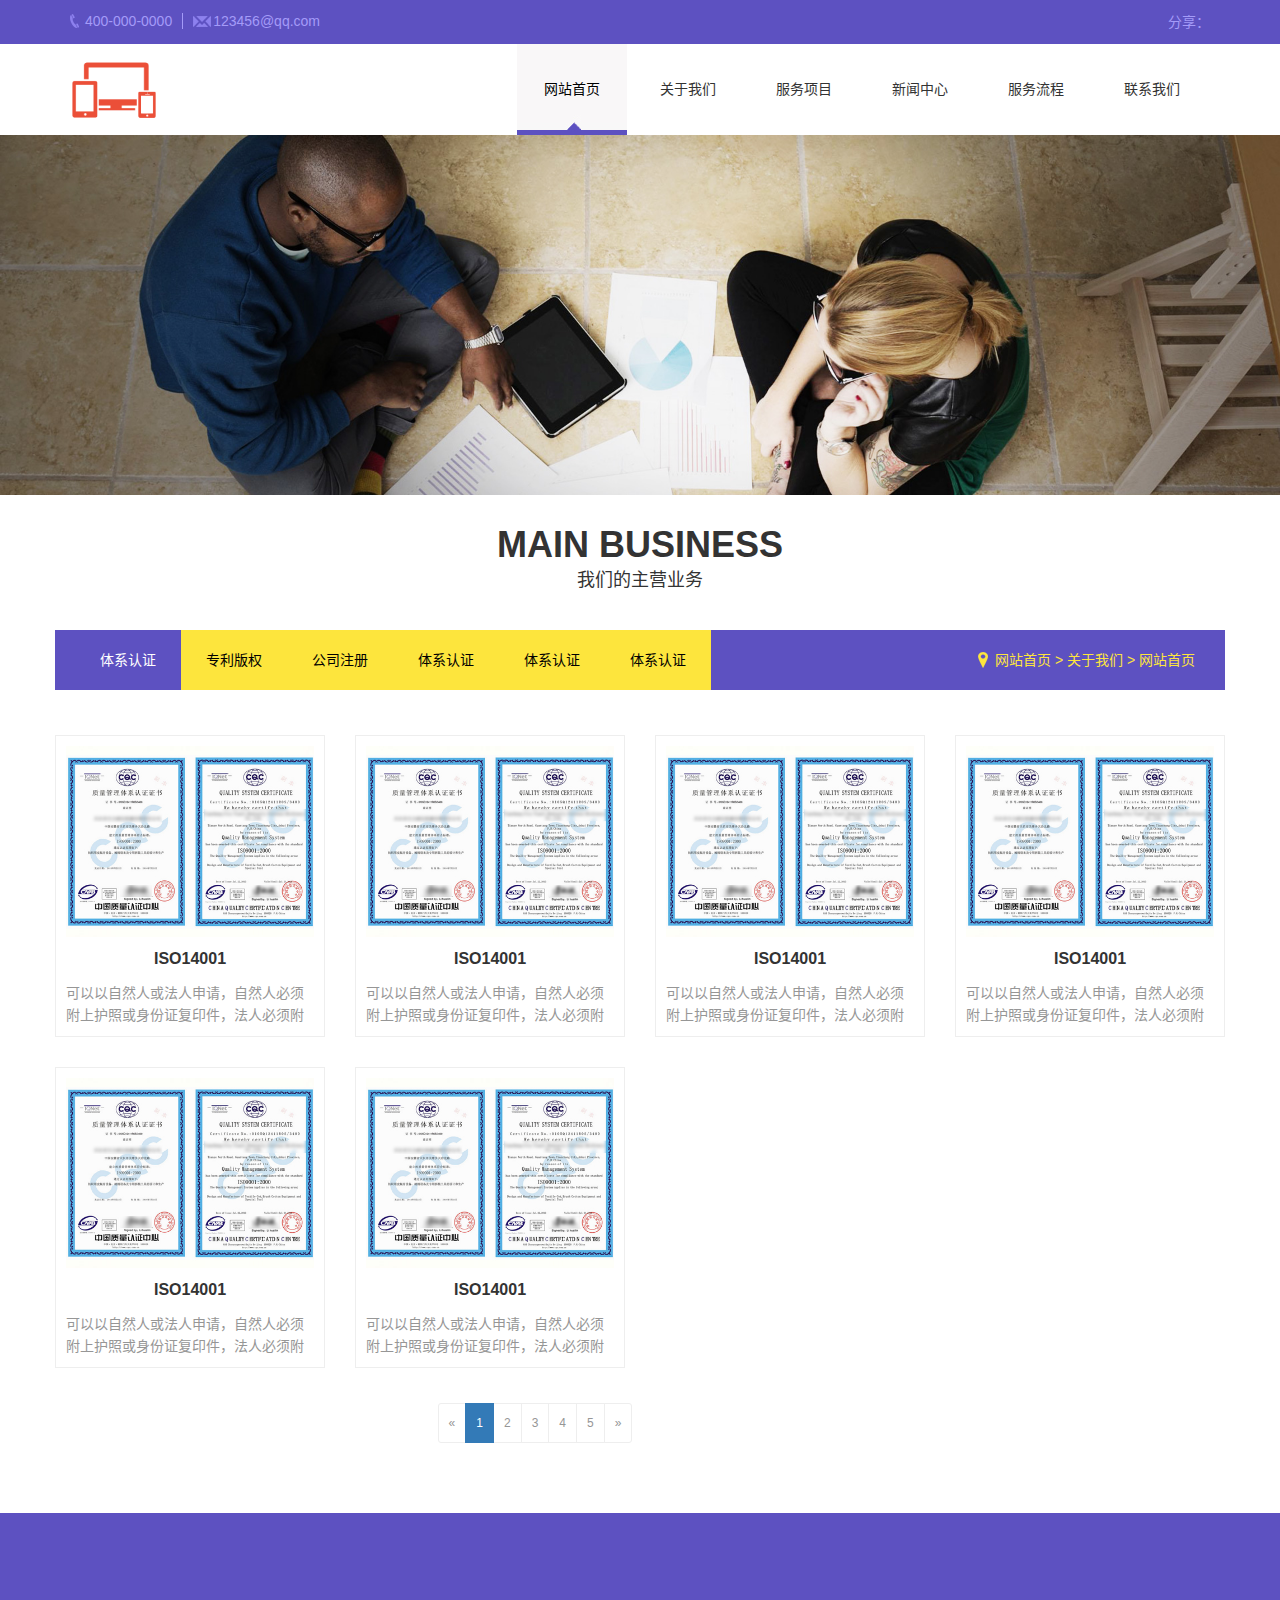
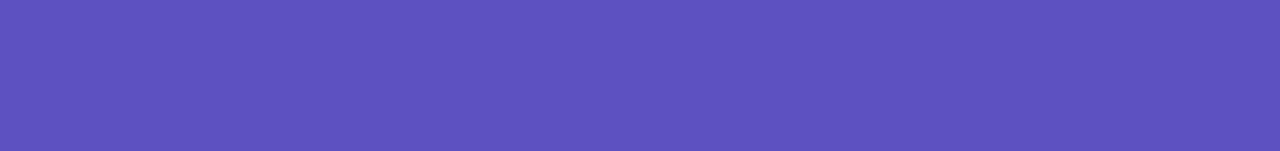
<file: ffxm.html>
<!DOCTYPE html>
<html lang="zh-CN">
    <head>
    <meta charset="utf-8">
    <meta http-equiv="X-UA-Compatible" content="IE=edge">
    <meta name="viewport" content="width=device-width, initial-scale=1">
    <title>网站模板</title>
    <link rel="stylesheet" type="text/css" href="css/animate.min.css"/>
    <link href="css/bootstrap.min.css" rel="stylesheet">
    <link rel="stylesheet" type="text/css" href="css/swiper.min.css"/>
    <link rel="stylesheet" type="text/css" href="css/basis.css"/>
    <script src="js/jquery.js" type="text/javascript" charset="utf-8"></script>
    <script src="js/respond.min.js" type="text/javascript" charset="utf-8"></script>
    <script src="js/swiper.min.js" type="text/javascript" charset="utf-8"></script>
	<script src="js/jquery.sidr.min.js"></script>
	<script>
		$(function(){
		   $('#left-menu').sidr({
		name: 'sidr-left',
		side: 'right'
		    });
		});
	</script>
    <!--[if lt IE 9]>
	    <script src="js/html5shiv.min.js"></script>
	    <script src="js/respond.min.js"></script>
    <![endif]-->
	</head>
	<body>
		
		<header id="header">
			<section class="top hidden-sm hidden-xs wow fadeIn clearfix">
				<div class="container">
					<div class="fl">
						<span class="top-ico1 fl">400-000-0000</span>
						<span class="top-ico2 fl">123456@qq.com</span>
					</div>
					<div class="fr">
						<span class="fl">分享：</span><div class="bdsharebuttonbox"><a href="#" class="bds_more" data-cmd="more"></a><a href="#" class="bds_qzone" data-cmd="qzone" title="分享到QQ空间"></a><a href="#" class="bds_tsina" data-cmd="tsina" title="分享到新浪微博"></a><a href="#" class="bds_tqq" data-cmd="tqq" title="分享到腾讯微博"></a><a href="#" class="bds_renren" data-cmd="renren" title="分享到人人网"></a><a href="#" class="bds_weixin" data-cmd="weixin" title="分享到微信"></a></div>
<script>window._bd_share_config={"common":{"bdSnsKey":{},"bdText":"","bdMini":"2","bdPic":"","bdStyle":"0","bdSize":"16"},"share":{}};with(document)0[(getElementsByTagName('head')[0]||body).appendChild(createElement('script')).src='http://bdimg.share.baidu.com/static/api/js/share.js?v=89860593.js?cdnversion='+~(-new Date()/36e5)];</script>
					</div>
				</div>
			</section>
			
			<section class="clearfix container nav-box">
				<div class="fl wow fadeInLeft logo">
					<a href="#"><img src="img/logo.png"/></a>
				</div>
				<nav class="fr ">
					<div class="nav-logo hidden-lg hidden-sm hidden-md" id="left-menu">
						<img src="img/nav.png"/>
					</div>
					<ul class="hidden-xs d-nav clearfix wow fadeInRight">
						<li class="dq"><a href="index.html">网站首页</a></li>
						<li><a href="about.html">关于我们</a></li>
						<li><a href="ffxm.html">服务项目</a></li>
						<li><a href="news.html">新闻中心</a></li>
						<li><a href="fflc.html">服务流程</a></li>
						<li><a href="lxwm.html">联系我们</a></li>
					</ul>
					<div class="clearfix xs-nav" id="sidr-left">
						<ul>
							<li class="dq"><a href="index.html">网站首页</a></li>
							<li><a href="about.html">关于我们</a></li>
							<li><a href="ffxm.html">服务项目</a></li>
							<li><a href="news.html">新闻中心</a></li>
							<li><a href="fflc.html">服务流程</a></li>
							<li><a href="lxwm.html">联系我们</a></li>
						</ul>
					</div>
				</nav>
			</section>
		</header>
		<section class="ny-ban wow fadeInDown">
			<img src="img/ba.jpg"/>			
		</section>
		
		<section class="container wrap clearfix">
				<div class="title1 wow slideInLeft">
	    			<h1>MAIN BUSINESS</h1>
	    			<h3>我们的主营业务</h3>
	    		</div>
	    		
	    		<div class="sub-nav wow fadeInUp">
	    			<ul class="clearfix ">
	    				<li class="dq"><a href="#">体系认证</a></li>
	    				<li><a href="#">专利版权</a></li>
	    				<li><a href="#">公司注册</a></li>
	    				<li><a href="#">体系认证</a></li>
	    				<li><a href="#">体系认证</a></li>
	    				<li><a href="#">体系认证</a></li>
	    			</ul>
	    			<div class="fr wz-box">
	    				<a href="#">网站首页</a> > <a href="#">关于我们</a> > <a href="#">网站首页</a>
	    			</div>
	    		</div>
	    		
	    		<div class="row ffxm-list wow fadeInUp">
	    			<ul class="clearfix">
	    				<li class="col-lg-3 col-md-3 col-sm-4 col-xs-6">
	    					<a href="ffxm-xq.html">
	    						<div class="pic">
	    							<img src="img/f.jpg"/>
	    						</div>
	    						<h3>ISO14001</h3>
	    						<p>可以以自然人或法人申请，自然人必须附上护照或身份证复印件，法人必须附上营业执</p> 
	    					</a>
	    				</li>
	    				<li class="col-lg-3 col-md-3 col-sm-4 col-xs-6">
	    					<a href="ffxm-xq.html">
	    						<div class="pic">
	    							<img src="img/f.jpg"/>
	    						</div>
	    						<h3>ISO14001</h3>
	    						<p>可以以自然人或法人申请，自然人必须附上护照或身份证复印件，法人必须附上营业执</p> 
	    					</a>
	    				</li>
	    				<li class="col-lg-3 col-md-3 col-sm-4 col-xs-6">
	    					<a href="ffxm-xq.html">
	    						<div class="pic">
	    							<img src="img/f.jpg"/>
	    						</div>
	    						<h3>ISO14001</h3>
	    						<p>可以以自然人或法人申请，自然人必须附上护照或身份证复印件，法人必须附上营业执</p> 
	    					</a>
	    				</li>
	    				<li class="col-lg-3 col-md-3 col-sm-4 col-xs-6">
	    					<a href="ffxm-xq.html">
	    						<div class="pic">
	    							<img src="img/f.jpg"/>
	    						</div>
	    						<h3>ISO14001</h3>
	    						<p>可以以自然人或法人申请，自然人必须附上护照或身份证复印件，法人必须附上营业执</p> 
	    					</a>
	    				</li>
	    				<li class="col-lg-3 col-md-3 col-sm-4 col-xs-6">
	    					<a href="ffxm-xq.html">
	    						<div class="pic">
	    							<img src="img/f.jpg"/>
	    						</div>
	    						<h3>ISO14001</h3>
	    						<p>可以以自然人或法人申请，自然人必须附上护照或身份证复印件，法人必须附上营业执</p> 
	    					</a>
	    				</li>
	    				<li class="col-lg-3 col-md-3 col-sm-4 col-xs-6">
	    					<a href="ffxm-xq.html">
	    						<div class="pic">
	    							<img src="img/f.jpg"/>
	    						</div>
	    						<h3>ISO14001</h3>
	    						<p>可以以自然人或法人申请，自然人必须附上护照或身份证复印件，法人必须附上营业执</p> 
	    					</a>
	    				</li>
	    			</ul>
	    			<nav class="fenye text-center">
						<ul class="pagination pagination-sm">
							<li><a aria-label="Previous"><span aria-hidden="true">«</span></a></li>	
							<li class="active"><a>1</a></li>
							<li><a href="#">2</a></li>
							<li><a href="#">3</a></li>
							<li><a href="#">4</a></li>
							<li><a href="#">5</a></li>
							<li><a href="#" aria-label="Next"><span aria-hidden="true">»</span></a></li>
						</ul>
					</nav>
	    		</div>
	    		
	    		
	    		
	    		
			
			
		</section>

	 
	   <footer id="footer">
		   <div class="container foot-top">
		   		<div class="fl foot-lx wow bounceInLeft  hidden-xs">
		   			<div class="fl foot-rwm hidden-sm">
		   				<img src="img/rwm.png"/>
		   			</div>
		   			<div class="fl foot-ltxt">
					<h3>我们的联系方式</h3>
					<h4>400-0000-000</h4>
					<p>地址：北京市海淀区蓟门桥西土城路6号（100088）</p>
					<div class="clearfix foot-ico">
						<a href="#" class="icon-em">XXXXXXXX@163.com</a>
						<a href="#" class="icon-qq">在线咨询客服</a>
					</div>
		   			</div>

		   		</div>
		   		<div class="fr foot-rbox wow bounceInRight">
		   			<div class="foot-nav">
		   				<a href="about.html">关于我们</a> |   
		   				<a href="ffxm.html">服务项目</a> |    
		   				<a href="news.html">新闻中心</a> |    
		   				<a href="fflc.html">服务流程</a> |    
		   				<a href="about.html">联系我们</a>
		   			</div>
		   			<div class="foot-sobox">
		   				<input type="text"  value="" />
		   				<button type="button">搜索</button>
		   			</div>
		   		</div>
		   </div>
		   
		   <div class="copy wow fadeInUp">
		   	<p>北京市xxxx科技有限公司<span class="hidden-xs"> 专利检索咨询 经营许可证 京ICP备05061392号　京公备11010802010352号 QQ:10000000</span></p>
		  	 <p>Tel：010-88888888 88888888 <span class="hidden-xs">FAX：5552482 地址:北京市海淀区蓟门桥西土城路6号（100088）</span></p>
		   </div>
	   </footer>
	   	    <script src="js/wow.js" type="text/javascript" charset="utf-8"></script>
	    <script>
			if (!(/msie [6|7|8|9]/i.test(navigator.userAgent))){
				new WOW().init();
			};
		</script>
	</body>
</html>
</file>
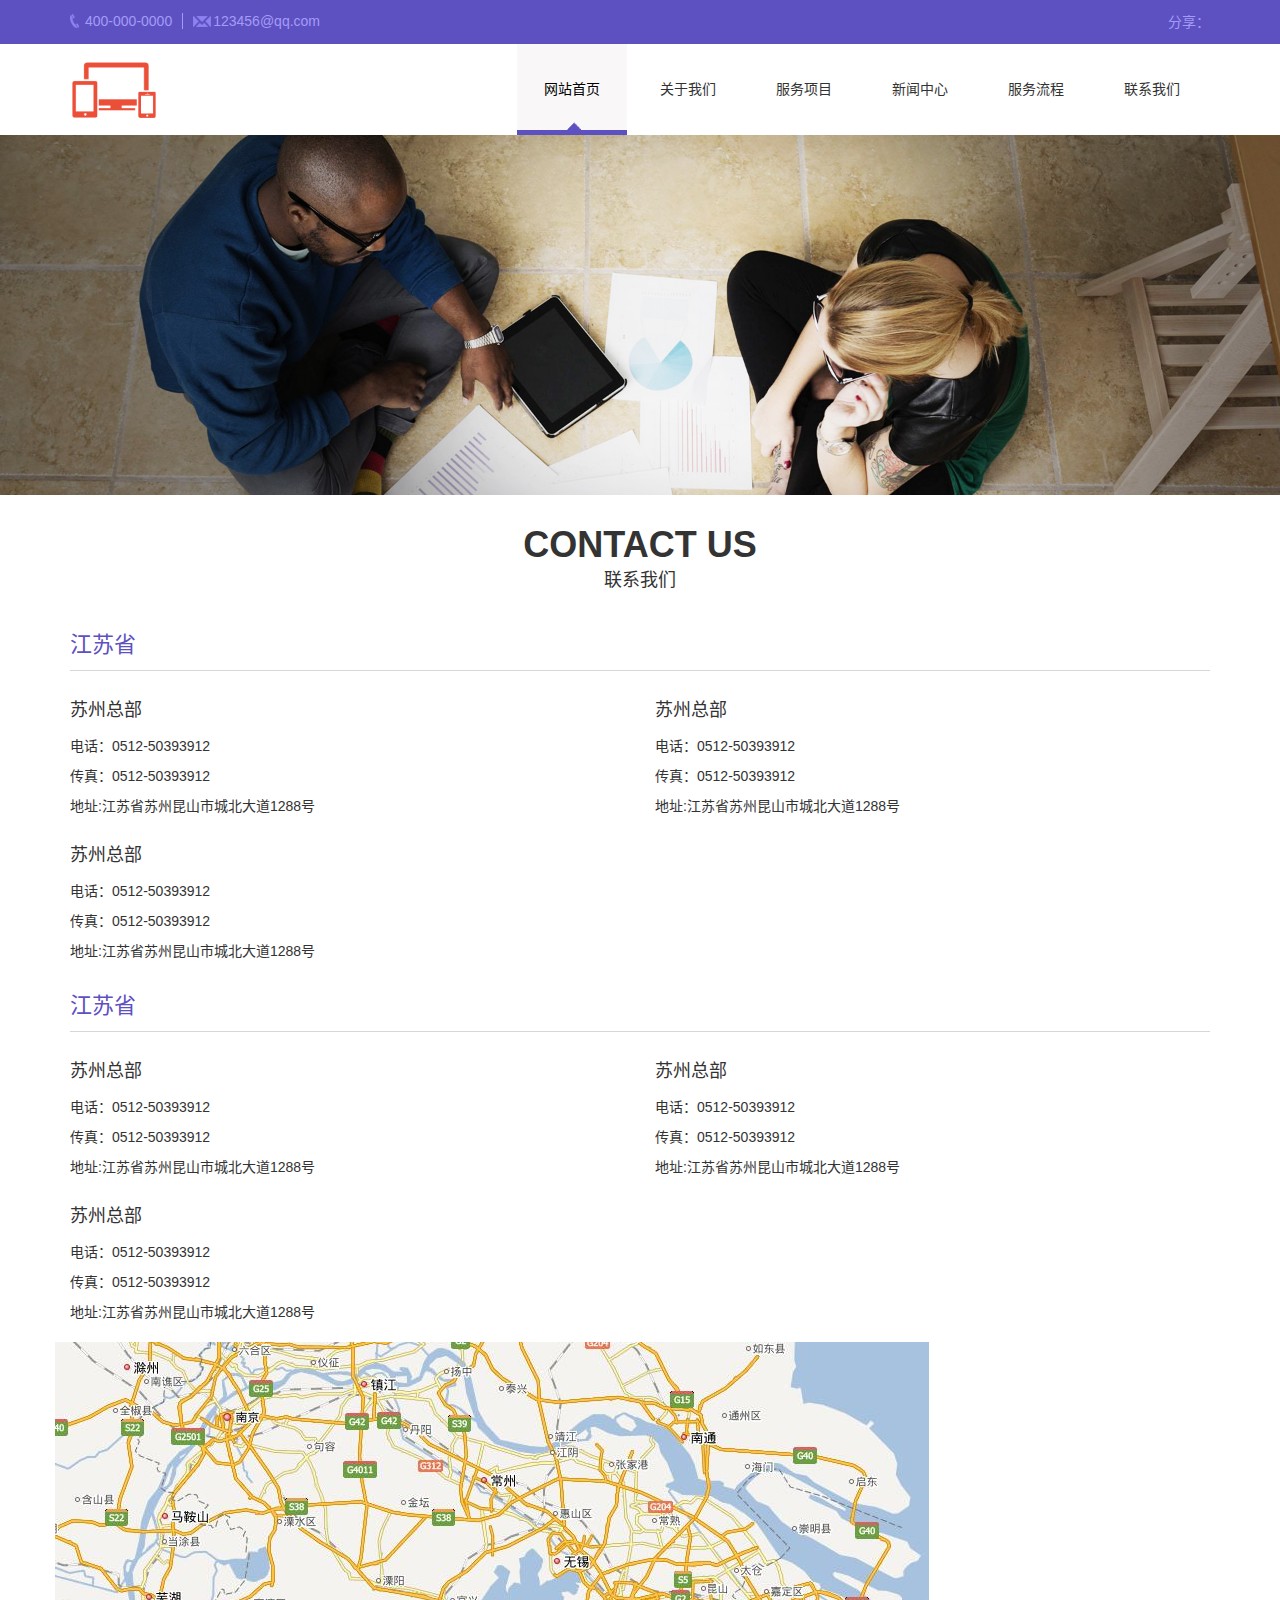
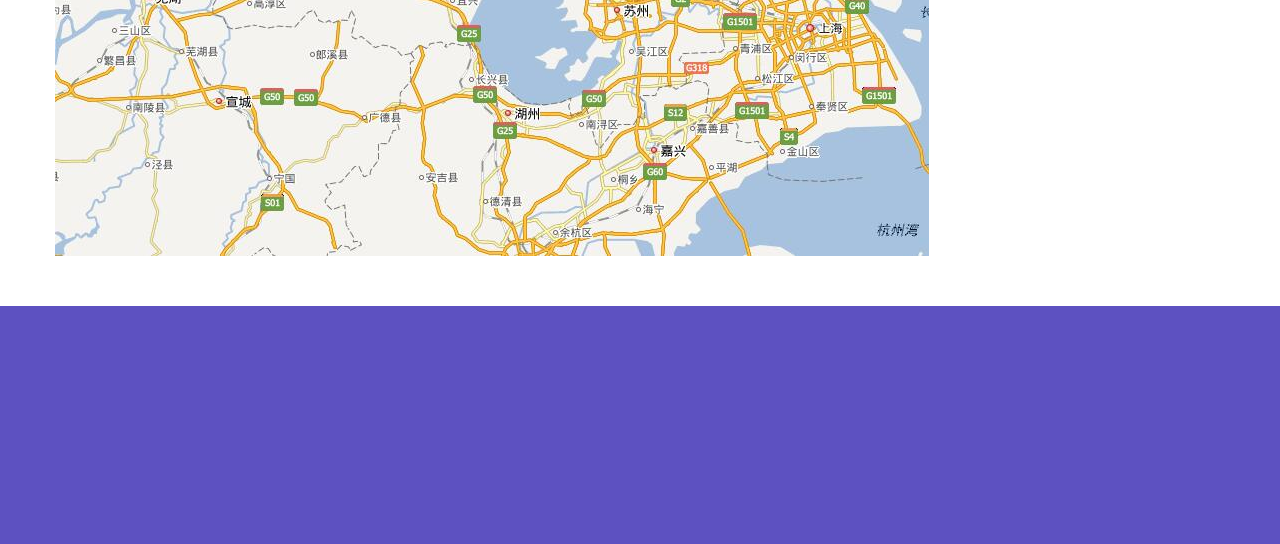
<file: lxwm.html>
<!DOCTYPE html>
<html lang="zh-CN">
    <head>
    <meta charset="utf-8">
    <meta http-equiv="X-UA-Compatible" content="IE=edge">
    <meta name="viewport" content="width=device-width, initial-scale=1">
    <title>网站模板</title>
    <link rel="stylesheet" type="text/css" href="css/animate.min.css"/>
    <link href="css/bootstrap.min.css" rel="stylesheet">
    <link rel="stylesheet" type="text/css" href="css/swiper.min.css"/>
    <link rel="stylesheet" type="text/css" href="css/basis.css"/>
    <script src="js/jquery.js" type="text/javascript" charset="utf-8"></script>
    <script src="js/respond.min.js" type="text/javascript" charset="utf-8"></script>
    <script src="js/swiper.min.js" type="text/javascript" charset="utf-8"></script>
	<script src="js/jquery.sidr.min.js"></script>
	<script>
		$(function(){
		   $('#left-menu').sidr({
		name: 'sidr-left',
		side: 'right'
		    });
		});
	</script>
    <!--[if lt IE 9]>
	    <script src="js/html5shiv.min.js"></script>
	    <script src="js/respond.min.js"></script>
    <![endif]-->
	</head>
	<body>
		
		<header id="header">
			<section class="top hidden-sm hidden-xs wow fadeIn clearfix">
				<div class="container">
					<div class="fl">
						<span class="top-ico1 fl">400-000-0000</span>
						<span class="top-ico2 fl">123456@qq.com</span>
					</div>
					<div class="fr">
						<span class="fl">分享：</span><div class="bdsharebuttonbox"><a href="#" class="bds_more" data-cmd="more"></a><a href="#" class="bds_qzone" data-cmd="qzone" title="分享到QQ空间"></a><a href="#" class="bds_tsina" data-cmd="tsina" title="分享到新浪微博"></a><a href="#" class="bds_tqq" data-cmd="tqq" title="分享到腾讯微博"></a><a href="#" class="bds_renren" data-cmd="renren" title="分享到人人网"></a><a href="#" class="bds_weixin" data-cmd="weixin" title="分享到微信"></a></div>
<script>window._bd_share_config={"common":{"bdSnsKey":{},"bdText":"","bdMini":"2","bdPic":"","bdStyle":"0","bdSize":"16"},"share":{}};with(document)0[(getElementsByTagName('head')[0]||body).appendChild(createElement('script')).src='http://bdimg.share.baidu.com/static/api/js/share.js?v=89860593.js?cdnversion='+~(-new Date()/36e5)];</script>
					</div>
				</div>
			</section>
			
			<section class="clearfix container nav-box">
				<div class="fl wow fadeInLeft logo">
					<a href="#"><img src="img/logo.png"/></a>
				</div>
				<nav class="fr ">
					<div class="nav-logo hidden-lg hidden-sm hidden-md" id="left-menu">
						<img src="img/nav.png"/>
					</div>
					<ul class="hidden-xs d-nav clearfix wow fadeInRight">
						<li class="dq"><a href="index.html">网站首页</a></li>
						<li><a href="about.html">关于我们</a></li>
						<li><a href="ffxm.html">服务项目</a></li>
						<li><a href="news.html">新闻中心</a></li>
						<li><a href="fflc.html">服务流程</a></li>
						<li><a href="lxwm.html">联系我们</a></li>
					</ul>
					<div class="clearfix xs-nav" id="sidr-left">
						<ul>
							<li class="dq"><a href="index.html">网站首页</a></li>
							<li><a href="about.html">关于我们</a></li>
							<li><a href="ffxm.html">服务项目</a></li>
							<li><a href="news.html">新闻中心</a></li>
							<li><a href="fflc.html">服务流程</a></li>
							<li><a href="lxwm.html">联系我们</a></li>
						</ul>
					</div>
				</nav>
			</section>
		</header>
		<section class="ny-ban wow fadeInDown">
			<img src="img/ba.jpg"/>			
		</section>
		
		<section class="container wrap clearfix">
				<div class="title1 wow slideInLeft">
	    			<h1>CONTACT US</h1>
	    			<h3>联系我们</h3>
	    		</div>
	    		<div class="lx-txtbox clearfix wow fadeInUp">
	    			<div class="ffwd-box">
						<div class="ffwd-title">
							<h2>江苏省</h2>
						</div>
						<ul class="row clearfix ffwd-list">
							<li  class="col-md-6 col-sm-6 col-xs-12">
								<h5 class="h4">苏州总部</h5>
								<p>电话：0512-50393912</p>
								<p>传真：0512-50393912</p>
								<p>地址:江苏省苏州昆山市城北大道1288号</p>										
							</li>
							<li  class="col-md-6 col-sm-6 col-xs-12">
								<h5 class="h4">苏州总部</h5>
								<p>电话：0512-50393912</p>
								<p>传真：0512-50393912</p>
								<p>地址:江苏省苏州昆山市城北大道1288号</p>										
							</li>
								<li  class="col-md-6 col-sm-6 col-xs-12">
								<h5 class="h4">苏州总部</h5>
								<p>电话：0512-50393912</p>
								<p>传真：0512-50393912</p>
								<p>地址:江苏省苏州昆山市城北大道1288号</p>										
							</li>
						</ul>
						
						<div class="ffwd-title">
							<h2>江苏省</h2>
						</div>
						<ul class="row clearfix ffwd-list">
							<li  class="col-md-6 col-sm-6 col-xs-12">
								<h5 class="h4">苏州总部</h5>
								<p>电话：0512-50393912</p>
								<p>传真：0512-50393912</p>
								<p>地址:江苏省苏州昆山市城北大道1288号</p>										
							</li>
							<li  class="col-md-6 col-sm-6 col-xs-12">
								<h5 class="h4">苏州总部</h5>
								<p>电话：0512-50393912</p>
								<p>传真：0512-50393912</p>
								<p>地址:江苏省苏州昆山市城北大道1288号</p>										
							</li>
								<li  class="col-md-6 col-sm-6 col-xs-12">
								<h5 class="h4">苏州总部</h5>
								<p>电话：0512-50393912</p>
								<p>传真：0512-50393912</p>
								<p>地址:江苏省苏州昆山市城北大道1288号</p>										
							</li>
						</ul>								
					</div>

	    			<div class="lx-map">
	    				<img src="img/mpa-img.jpg"/>
	    			</div>	

	    		</div>
	    		
	    		
	    		
			
			
		</section>

	 
	    
	   <footer id="footer">
		   <div class="container foot-top">
		   		<div class="fl foot-lx wow bounceInLeft  hidden-xs">
		   			<div class="fl foot-rwm hidden-sm">
		   				<img src="img/rwm.png"/>
		   			</div>
		   			<div class="fl foot-ltxt">
					<h3>我们的联系方式</h3>
					<h4>400-0000-000</h4>
					<p>地址：北京市海淀区蓟门桥西土城路6号（100088）</p>
					<div class="clearfix foot-ico">
						<a href="#" class="icon-em">XXXXXXXX@163.com</a>
						<a href="#" class="icon-qq">在线咨询客服</a>
					</div>
		   			</div>

		   		</div>
		   		<div class="fr foot-rbox wow bounceInRight">
		   			<div class="foot-nav">
		   				<a href="about.html">关于我们</a> |   
		   				<a href="ffxm.html">服务项目</a> |    
		   				<a href="news.html">新闻中心</a> |    
		   				<a href="fflc.html">服务流程</a> |    
		   				<a href="about.html">联系我们</a>
		   			</div>
		   			<div class="foot-sobox">
		   				<input type="text"  value="" />
		   				<button type="button">搜索</button>
		   			</div>
		   		</div>
		   </div>
		   
		   <div class="copy wow fadeInUp">
		   	<p>北京市xxxx科技有限公司<span class="hidden-xs"> 专利检索咨询 经营许可证 京ICP备05061392号　京公备11010802010352号 QQ:10000000</span></p>
		  	 <p>Tel：010-88888888 88888888 <span class="hidden-xs">FAX：5552482 地址:北京市海淀区蓟门桥西土城路6号（100088）</span></p>
		   </div>
	   </footer>
	   	    <script src="js/wow.js" type="text/javascript" charset="utf-8"></script>
	    <script>
			if (!(/msie [6|7|8|9]/i.test(navigator.userAgent))){
				new WOW().init();
			};
		</script>
	</body>
</html>
</file>
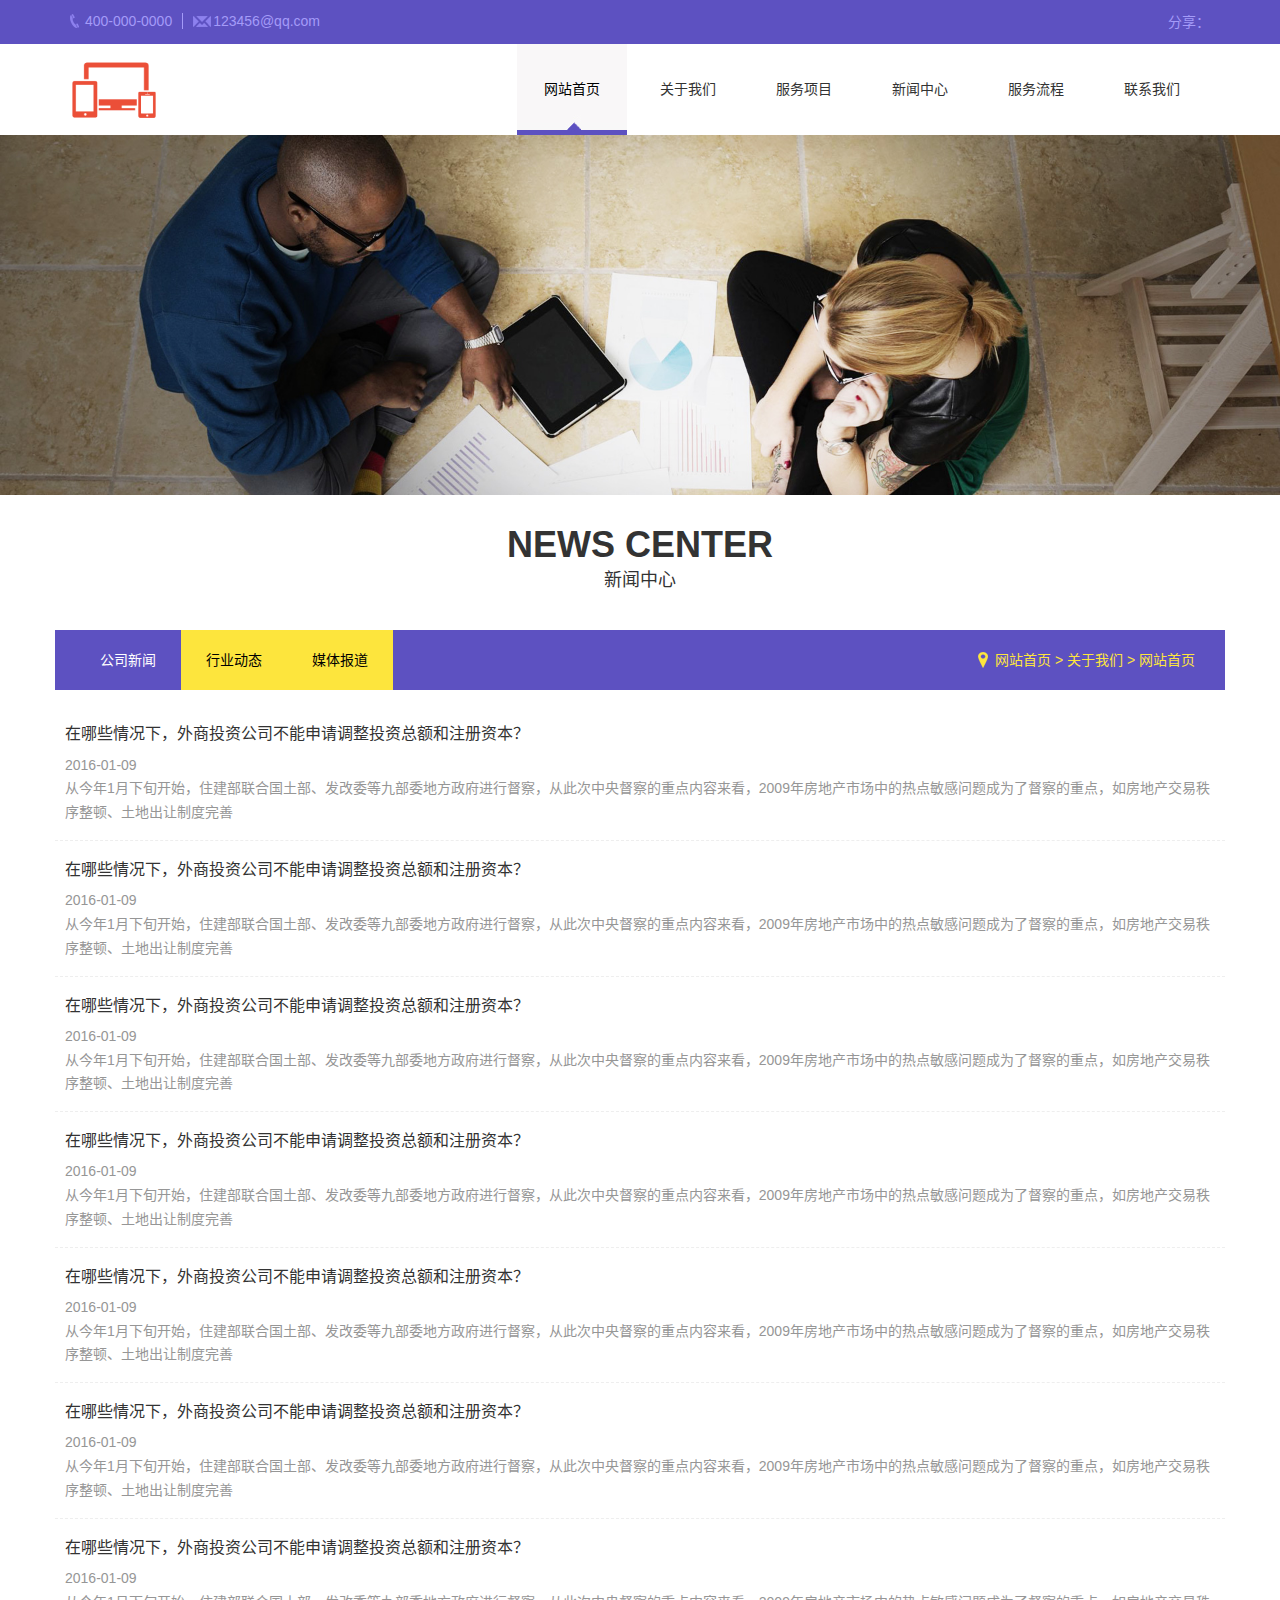
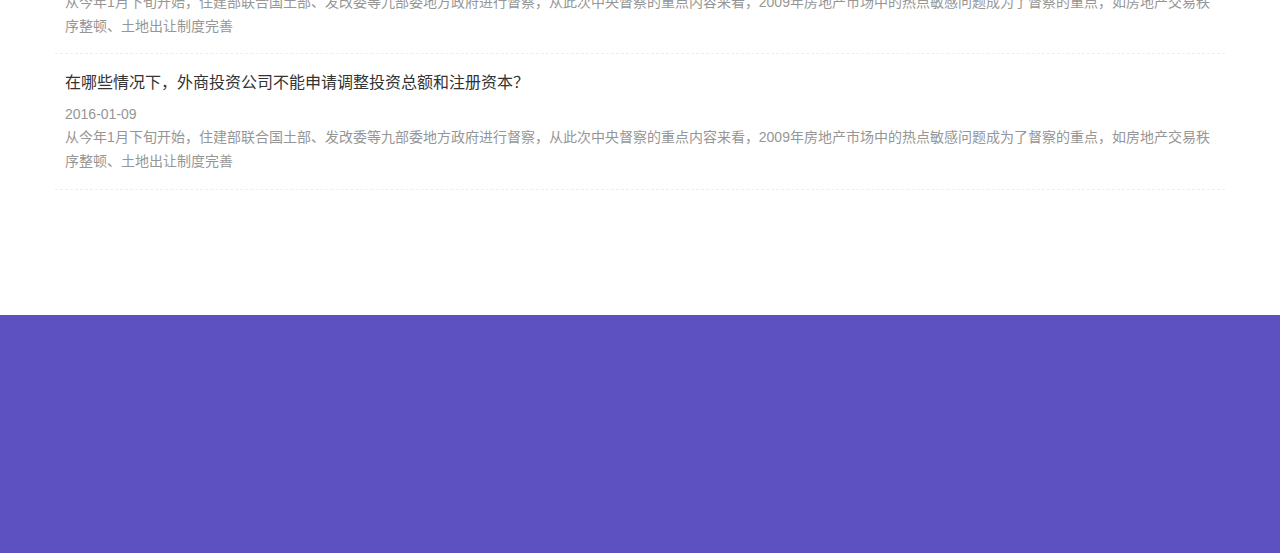
<file: news.html>
<!DOCTYPE html>
<html lang="zh-CN">
    <head>
    <meta charset="utf-8">
    <meta http-equiv="X-UA-Compatible" content="IE=edge">
    <meta name="viewport" content="width=device-width, initial-scale=1">
    <title>网站模板</title>
    <link rel="stylesheet" type="text/css" href="css/animate.min.css"/>
    <link href="css/bootstrap.min.css" rel="stylesheet">
    <link rel="stylesheet" type="text/css" href="css/swiper.min.css"/>
    <link rel="stylesheet" type="text/css" href="css/basis.css"/>
    <script src="js/jquery.js" type="text/javascript" charset="utf-8"></script>
    <script src="js/respond.min.js" type="text/javascript" charset="utf-8"></script>
    <script src="js/swiper.min.js" type="text/javascript" charset="utf-8"></script>
	<script src="js/jquery.sidr.min.js"></script>
	<script>
		$(function(){
		   $('#left-menu').sidr({
		name: 'sidr-left',
		side: 'right'
		    });
		});
	</script>
    <!--[if lt IE 9]>
	    <script src="js/html5shiv.min.js"></script>
	    <script src="js/respond.min.js"></script>
    <![endif]-->
	</head>
	<body>
		
		<header id="header">
			<section class="top hidden-sm hidden-xs wow fadeIn clearfix">
				<div class="container">
					<div class="fl">
						<span class="top-ico1 fl">400-000-0000</span>
						<span class="top-ico2 fl">123456@qq.com</span>
					</div>
					<div class="fr">
						<span class="fl">分享：</span><div class="bdsharebuttonbox"><a href="#" class="bds_more" data-cmd="more"></a><a href="#" class="bds_qzone" data-cmd="qzone" title="分享到QQ空间"></a><a href="#" class="bds_tsina" data-cmd="tsina" title="分享到新浪微博"></a><a href="#" class="bds_tqq" data-cmd="tqq" title="分享到腾讯微博"></a><a href="#" class="bds_renren" data-cmd="renren" title="分享到人人网"></a><a href="#" class="bds_weixin" data-cmd="weixin" title="分享到微信"></a></div>
<script>window._bd_share_config={"common":{"bdSnsKey":{},"bdText":"","bdMini":"2","bdPic":"","bdStyle":"0","bdSize":"16"},"share":{}};with(document)0[(getElementsByTagName('head')[0]||body).appendChild(createElement('script')).src='http://bdimg.share.baidu.com/static/api/js/share.js?v=89860593.js?cdnversion='+~(-new Date()/36e5)];</script>
					</div>
				</div>
			</section>
			
			<section class="clearfix container nav-box">
				<div class="fl wow fadeInLeft logo">
					<a href="#"><img src="img/logo.png"/></a>
				</div>
				<nav class="fr ">
					<div class="nav-logo hidden-lg hidden-sm hidden-md" id="left-menu">
						<img src="img/nav.png"/>
					</div>
					<ul class="hidden-xs d-nav clearfix wow fadeInRight">
						<li class="dq"><a href="index.html">网站首页</a></li>
						<li><a href="about.html">关于我们</a></li>
						<li><a href="ffxm.html">服务项目</a></li>
						<li><a href="news.html">新闻中心</a></li>
						<li><a href="fflc.html">服务流程</a></li>
						<li><a href="lxwm.html">联系我们</a></li>
					</ul>
					<div class="clearfix xs-nav" id="sidr-left">
						<ul>
							<li class="dq"><a href="index.html">网站首页</a></li>
							<li><a href="about.html">关于我们</a></li>
							<li><a href="ffxm.html">服务项目</a></li>
							<li><a href="news.html">新闻中心</a></li>
							<li><a href="fflc.html">服务流程</a></li>
							<li><a href="lxwm.html">联系我们</a></li>
						</ul>
					</div>
				</nav>
			</section>
		</header>
		<section class="ny-ban wow fadeInDown">
			<img src="img/ba.jpg"/>			
		</section>
		
		
		<section class="container wrap clearfix">
				<div class="title1 wow slideInLeft">
	    			<h1>NEWS CENTER</h1>
	    			<h3>新闻中心</h3>
	    		</div>
	    		
	    		<div class="sub-nav clearfix wow fadeInUp">
	    			<ul class="clearfix">
	    				<li class="dq"><a href="#">公司新闻</a></li>
	    				<li><a href="#">行业动态</a></li>
	    				<li><a href="#">媒体报道</a></li>
	    			</ul>
	    			<div class="fr wz-box">
	    				<a href="#">网站首页</a> > <a href="#">关于我们</a> > <a href="#">网站首页</a>
	    			</div>
	    		</div>
	    		
	    		<ul class="news-list wow bounceInUp">
	    			<li>
	    				<a href="newx-xq.html">
	    					<h2>在哪些情况下，外商投资公司不能申请调整投资总额和注册资本？</h2>
	    					<div class="time hidden-xs">
	    						2016-01-09
	    					</div>
	    					<p>从今年1月下旬开始，住建部联合国土部、发改委等九部委地方政府进行督察，从此次中央督察的重点内容来看，2009年房地产市场中的热点敏感问题成为了督察的重点，如房地产交易秩序整顿、土地出让制度完善</p>
	    				</a>
	    			</li>
	    			<li>
	    				<a href="newx-xq.html">
	    					<h2>在哪些情况下，外商投资公司不能申请调整投资总额和注册资本？</h2>
	    					<div class="time hidden-xs">
	    						2016-01-09
	    					</div>
	    					<p>从今年1月下旬开始，住建部联合国土部、发改委等九部委地方政府进行督察，从此次中央督察的重点内容来看，2009年房地产市场中的热点敏感问题成为了督察的重点，如房地产交易秩序整顿、土地出让制度完善</p>
	    				</a>
	    			</li>
	    			<li>
	    				<a href="newx-xq.html">
	    					<h2>在哪些情况下，外商投资公司不能申请调整投资总额和注册资本？</h2>
	    					<div class="time hidden-xs">
	    						2016-01-09
	    					</div>
	    					<p>从今年1月下旬开始，住建部联合国土部、发改委等九部委地方政府进行督察，从此次中央督察的重点内容来看，2009年房地产市场中的热点敏感问题成为了督察的重点，如房地产交易秩序整顿、土地出让制度完善</p>
	    				</a>
	    			</li>
	    			<li>
	    				<a href="newx-xq.html">
	    					<h2>在哪些情况下，外商投资公司不能申请调整投资总额和注册资本？</h2>
	    					<div class="time hidden-xs">
	    						2016-01-09
	    					</div>
	    					<p>从今年1月下旬开始，住建部联合国土部、发改委等九部委地方政府进行督察，从此次中央督察的重点内容来看，2009年房地产市场中的热点敏感问题成为了督察的重点，如房地产交易秩序整顿、土地出让制度完善</p>
	    				</a>
	    			</li>
	    			<li>
	    				<a href="newx-xq.html">
	    					<h2>在哪些情况下，外商投资公司不能申请调整投资总额和注册资本？</h2>
	    					<div class="time hidden-xs">
	    						2016-01-09
	    					</div>
	    					<p>从今年1月下旬开始，住建部联合国土部、发改委等九部委地方政府进行督察，从此次中央督察的重点内容来看，2009年房地产市场中的热点敏感问题成为了督察的重点，如房地产交易秩序整顿、土地出让制度完善</p>
	    				</a>
	    			</li>
	    			<li>
	    				<a href="#">
	    					<h2>在哪些情况下，外商投资公司不能申请调整投资总额和注册资本？</h2>
	    					<div class="time hidden-xs">
	    						2016-01-09
	    					</div>
	    					<p>从今年1月下旬开始，住建部联合国土部、发改委等九部委地方政府进行督察，从此次中央督察的重点内容来看，2009年房地产市场中的热点敏感问题成为了督察的重点，如房地产交易秩序整顿、土地出让制度完善</p>
	    				</a>
	    			</li>
	    			<li>
	    				<a href="#">
	    					<h2>在哪些情况下，外商投资公司不能申请调整投资总额和注册资本？</h2>
	    					<div class="time hidden-xs">
	    						2016-01-09
	    					</div>
	    					<p>从今年1月下旬开始，住建部联合国土部、发改委等九部委地方政府进行督察，从此次中央督察的重点内容来看，2009年房地产市场中的热点敏感问题成为了督察的重点，如房地产交易秩序整顿、土地出让制度完善</p>
	    				</a>
	    			</li>
	    			<li>
	    				<a href="#">
	    					<h2>在哪些情况下，外商投资公司不能申请调整投资总额和注册资本？</h2>
	    					<div class="time hidden-xs">
	    						2016-01-09
	    					</div>
	    					<p>从今年1月下旬开始，住建部联合国土部、发改委等九部委地方政府进行督察，从此次中央督察的重点内容来看，2009年房地产市场中的热点敏感问题成为了督察的重点，如房地产交易秩序整顿、土地出让制度完善</p>
	    				</a>
	    			</li>
	    		</ul>
	    		<nav class="fenye text-center wow bounceInUp">
					<ul class="pagination pagination-sm">
						<li><a aria-label="Previous"><span aria-hidden="true">«</span></a></li>	
						<li class="active"><a>1</a></li>
						<li><a href="#">2</a></li>
						<li><a href="#">3</a></li>
						<li><a href="#">4</a></li>
						<li><a href="#">5</a></li>
						<li><a href="#" aria-label="Next"><span aria-hidden="true">»</span></a></li>
					</ul>
				</nav>
		</section>

	 
	    
	   <footer id="footer">
		   <div class="container foot-top">
		   		<div class="fl foot-lx wow bounceInLeft  hidden-xs">
		   			<div class="fl foot-rwm hidden-sm">
		   				<img src="img/rwm.png"/>
		   			</div>
		   			<div class="fl foot-ltxt">
					<h3>我们的联系方式</h3>
					<h4>400-0000-000</h4>
					<p>地址：北京市海淀区蓟门桥西土城路6号（100088）</p>
					<div class="clearfix foot-ico">
						<a href="#" class="icon-em">XXXXXXXX@163.com</a>
						<a href="#" class="icon-qq">在线咨询客服</a>
					</div>
		   			</div>

		   		</div>
		   		<div class="fr foot-rbox wow bounceInRight">
		   			<div class="foot-nav">
		   				<a href="about.html">关于我们</a> |   
		   				<a href="ffxm.html">服务项目</a> |    
		   				<a href="news.html">新闻中心</a> |    
		   				<a href="fflc.html">服务流程</a> |    
		   				<a href="about.html">联系我们</a>
		   			</div>
		   			<div class="foot-sobox">
		   				<input type="text"  value="" />
		   				<button type="button">搜索</button>
		   			</div>
		   		</div>
		   </div>
		   
		   <div class="copy wow fadeInUp">
		   	<p>北京市xxxx科技有限公司<span class="hidden-xs"> 专利检索咨询 经营许可证 京ICP备05061392号　京公备11010802010352号 QQ:10000000</span></p>
		  	 <p>Tel：010-88888888 88888888 <span class="hidden-xs">FAX：5552482 地址:北京市海淀区蓟门桥西土城路6号（100088）</span></p>
		   </div>
	   </footer>
	   	    <script src="js/wow.js" type="text/javascript" charset="utf-8"></script>
	    <script>
			if (!(/msie [6|7|8|9]/i.test(navigator.userAgent))){
				new WOW().init();
			};
		</script>
	</body>
</html>
</file>
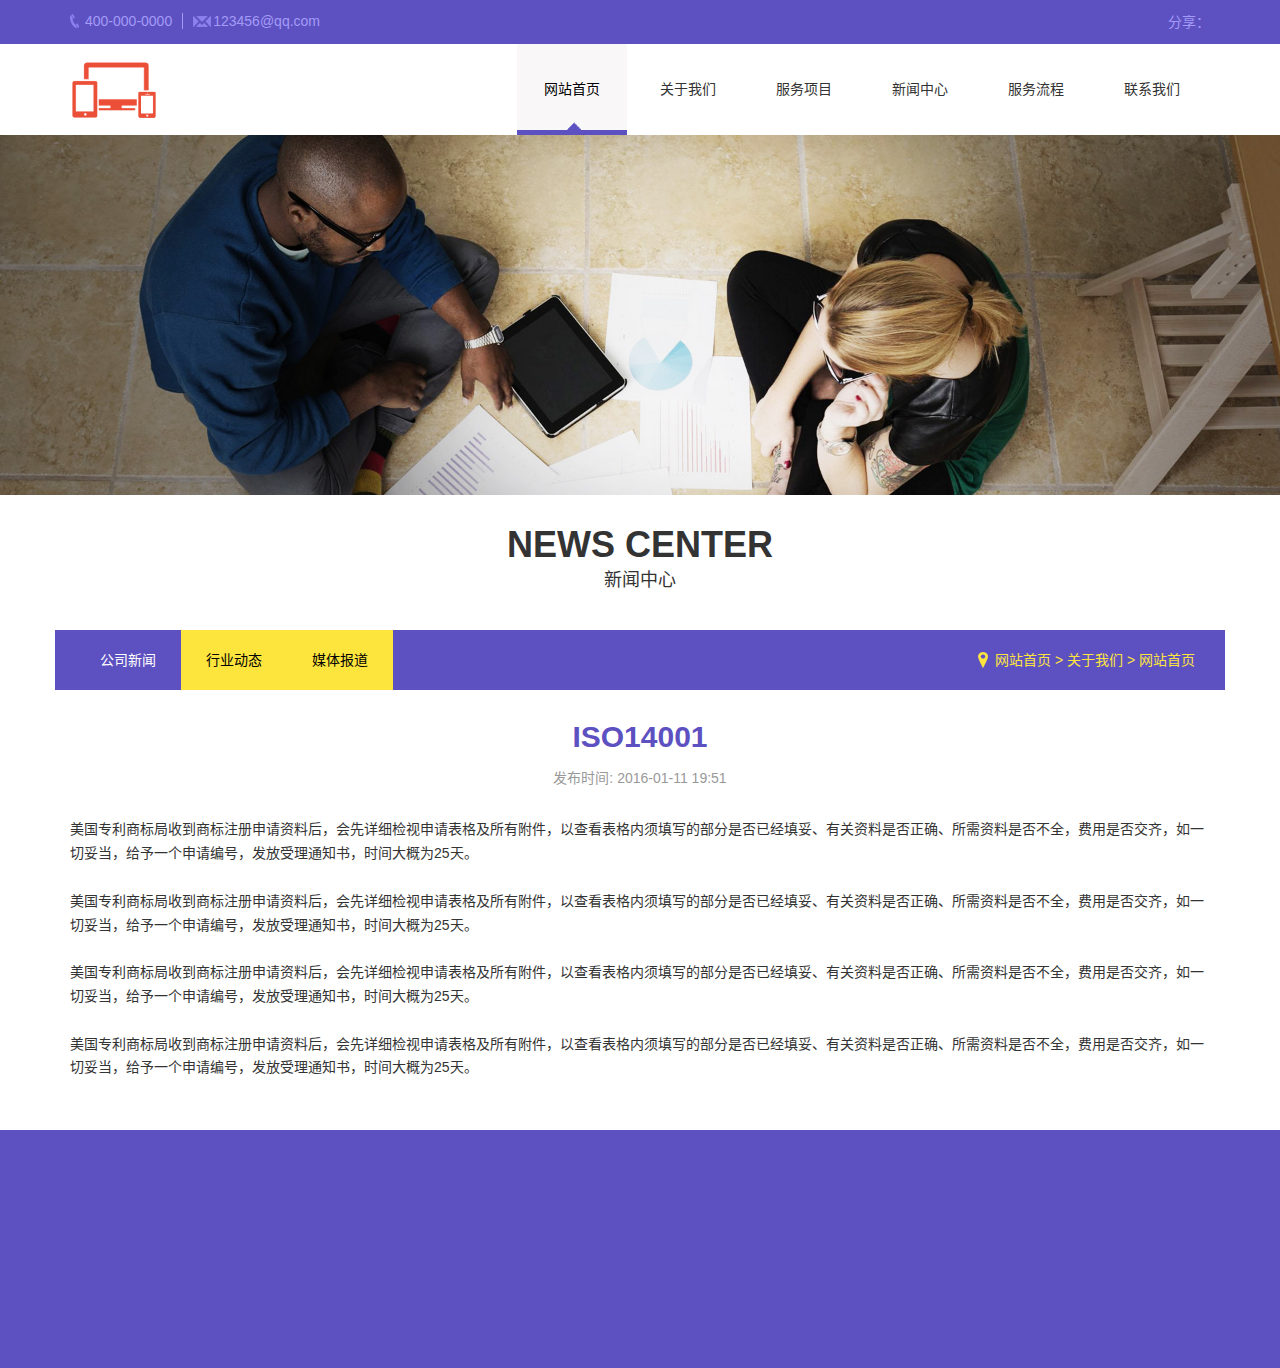
<file: newx-xq.html>
<!DOCTYPE html>
<html lang="zh-CN">
    <head>
    <meta charset="utf-8">
    <meta http-equiv="X-UA-Compatible" content="IE=edge">
    <meta name="viewport" content="width=device-width, initial-scale=1">
    <title>网站模板</title>
    <link rel="stylesheet" type="text/css" href="css/animate.min.css"/>
    <link href="css/bootstrap.min.css" rel="stylesheet">
    <link rel="stylesheet" type="text/css" href="css/swiper.min.css"/>
    <link rel="stylesheet" type="text/css" href="css/basis.css"/>
    <script src="js/jquery.js" type="text/javascript" charset="utf-8"></script>
    <script src="js/respond.min.js" type="text/javascript" charset="utf-8"></script>
    <script src="js/swiper.min.js" type="text/javascript" charset="utf-8"></script>
	<script src="js/jquery.sidr.min.js"></script>
	<script>
		$(function(){
		   $('#left-menu').sidr({
		name: 'sidr-left',
		side: 'right'
		    });
		});
	</script>
    <!--[if lt IE 9]>
	    <script src="js/html5shiv.min.js"></script>
	    <script src="js/respond.min.js"></script>
    <![endif]-->
	</head>
	<body>
		
		<header id="header">
			<section class="top hidden-sm hidden-xs wow fadeIn clearfix">
				<div class="container">
					<div class="fl">
						<span class="top-ico1 fl">400-000-0000</span>
						<span class="top-ico2 fl">123456@qq.com</span>
					</div>
					<div class="fr">
						<span class="fl">分享：</span><div class="bdsharebuttonbox"><a href="#" class="bds_more" data-cmd="more"></a><a href="#" class="bds_qzone" data-cmd="qzone" title="分享到QQ空间"></a><a href="#" class="bds_tsina" data-cmd="tsina" title="分享到新浪微博"></a><a href="#" class="bds_tqq" data-cmd="tqq" title="分享到腾讯微博"></a><a href="#" class="bds_renren" data-cmd="renren" title="分享到人人网"></a><a href="#" class="bds_weixin" data-cmd="weixin" title="分享到微信"></a></div>
<script>window._bd_share_config={"common":{"bdSnsKey":{},"bdText":"","bdMini":"2","bdPic":"","bdStyle":"0","bdSize":"16"},"share":{}};with(document)0[(getElementsByTagName('head')[0]||body).appendChild(createElement('script')).src='http://bdimg.share.baidu.com/static/api/js/share.js?v=89860593.js?cdnversion='+~(-new Date()/36e5)];</script>
					</div>
				</div>
			</section>
			
			<section class="clearfix container nav-box">
				<div class="fl wow fadeInLeft logo">
					<a href="#"><img src="img/logo.png"/></a>
				</div>
				<nav class="fr ">
					<div class="nav-logo hidden-lg hidden-sm hidden-md" id="left-menu">
						<img src="img/nav.png"/>
					</div>
					<ul class="hidden-xs d-nav clearfix wow fadeInRight">
						<li class="dq"><a href="index.html">网站首页</a></li>
						<li><a href="about.html">关于我们</a></li>
						<li><a href="ffxm.html">服务项目</a></li>
						<li><a href="news.html">新闻中心</a></li>
						<li><a href="fflc.html">服务流程</a></li>
						<li><a href="lxwm.html">联系我们</a></li>
					</ul>
					<div class="clearfix xs-nav" id="sidr-left">
						<ul>
							<li class="dq"><a href="index.html">网站首页</a></li>
							<li><a href="about.html">关于我们</a></li>
							<li><a href="ffxm.html">服务项目</a></li>
							<li><a href="news.html">新闻中心</a></li>
							<li><a href="fflc.html">服务流程</a></li>
							<li><a href="lxwm.html">联系我们</a></li>
						</ul>
					</div>
				</nav>
			</section>
		</header>
		<section class="ny-ban wow fadeInDown">
			<img src="img/ba.jpg"/>			
		</section>
		
		<section class="container wrap clearfix">
			<div class="title1 wow slideInLeft">
    			<h1>NEWS CENTER</h1>
    			<h3>新闻中心</h3>
    		</div>
    		
    		<div class="sub-nav clearfix wow fadeInUp">
    			<ul class="clearfix">
    				<li class="dq"><a href="#">公司新闻</a></li>
    				<li><a href="#">行业动态</a></li>
    				<li><a href="#">媒体报道</a></li>
    			</ul>
    			<div class="fr wz-box">
    				<a href="#">网站首页</a> > <a href="#">关于我们</a> > <a href="#">网站首页</a>
    			</div>
    		</div>
    		
    		<div class="ff-txt clearfix">
    			<div class="ff-titl wow pulse">
    				<h1>ISO14001</h1>
    				<div class="inf-t">
    					发布时间: 2016-01-11 19:51  
    				</div>
    			</div>
    			
    			<div class="ff-txtnr wow fadeInUp">
    				<p>美国专利商标局收到商标注册申请资料后，会先详细检视申请表格及所有附件，以查看表格内须填写的部分是否已经填妥、有关资料是否正确、所需资料是否不全，费用是否交齐，如一切妥当，给予一个申请编号，发放受理通知书，时间大概为25天。</p><br />
	    			<p>美国专利商标局收到商标注册申请资料后，会先详细检视申请表格及所有附件，以查看表格内须填写的部分是否已经填妥、有关资料是否正确、所需资料是否不全，费用是否交齐，如一切妥当，给予一个申请编号，发放受理通知书，时间大概为25天。</p><br />
	    			<p>美国专利商标局收到商标注册申请资料后，会先详细检视申请表格及所有附件，以查看表格内须填写的部分是否已经填妥、有关资料是否正确、所需资料是否不全，费用是否交齐，如一切妥当，给予一个申请编号，发放受理通知书，时间大概为25天。</p><br />
	    			<p>美国专利商标局收到商标注册申请资料后，会先详细检视申请表格及所有附件，以查看表格内须填写的部分是否已经填妥、有关资料是否正确、所需资料是否不全，费用是否交齐，如一切妥当，给予一个申请编号，发放受理通知书，时间大概为25天。</p>
    			</div>
    		</div>
		</section>

	 
	    
	   <footer id="footer">
		   <div class="container foot-top">
		   		<div class="fl foot-lx wow bounceInLeft  hidden-xs">
		   			<div class="fl foot-rwm hidden-sm">
		   				<img src="img/rwm.png"/>
		   			</div>
		   			<div class="fl foot-ltxt">
					<h3>我们的联系方式</h3>
					<h4>400-0000-000</h4>
					<p>地址：北京市海淀区蓟门桥西土城路6号（100088）</p>
					<div class="clearfix foot-ico">
						<a href="#" class="icon-em">XXXXXXXX@163.com</a>
						<a href="#" class="icon-qq">在线咨询客服</a>
					</div>
		   			</div>

		   		</div>
		   		<div class="fr foot-rbox wow bounceInRight">
		   			<div class="foot-nav">
		   				<a href="about.html">关于我们</a> |   
		   				<a href="ffxm.html">服务项目</a> |    
		   				<a href="news.html">新闻中心</a> |    
		   				<a href="fflc.html">服务流程</a> |    
		   				<a href="about.html">联系我们</a>
		   			</div>
		   			<div class="foot-sobox">
		   				<input type="text"  value="" />
		   				<button type="button">搜索</button>
		   			</div>
		   		</div>
		   </div>
		   
		   <div class="copy wow fadeInUp">
		   	<p>北京市xxxx科技有限公司<span class="hidden-xs"> 专利检索咨询 经营许可证 京ICP备05061392号　京公备11010802010352号 QQ:10000000</span></p>
		  	 <p>Tel：010-88888888 88888888 <span class="hidden-xs">FAX：5552482 地址:北京市海淀区蓟门桥西土城路6号（100088）</span></p>
		   </div>
	   </footer>
	   	    <script src="js/wow.js" type="text/javascript" charset="utf-8"></script>
	    <script>
			if (!(/msie [6|7|8|9]/i.test(navigator.userAgent))){
				new WOW().init();
			};
		</script>
	</body>
</html>
</file>
<file: css/basis.css>
﻿/*
KISSY CSS Reset
*/

body, h1, h2, h3, h4, h5, h6, hr, p, blockquote, /* structural elements 结构元素 */
dl, dt, dd, ul, ol, li, /* list elements 列表元素 */
pre, /* text formatting elements 文本格式元素 */
fieldset, lengend, button, input, textarea, /* form elements 表单元素 */
th, td { /* table elements 表格元素 */
    margin: 0;
    padding: 0;
   font-size: 14px;
}


body,
button, input, select, textarea { /* for ie */
    /*font: 12px/1 Tahoma, Helvetica, Arial, "宋体", sans-serif;*/
    font: 14px/1 "微软雅黑" Tahoma, Helvetica, Arial, "\5b8b\4f53", sans-serif; /* 用 ascii 字符表示，使得在任何编码下都无问题 */
}
h1 { font-size: 18px; /* 18px / 12px = 1.5 */ }
h2 { font-size: 16px; }
h3 { font-size: 14px; }
h4, h5, h6 { font-size: 100%; }

address, cite, dfn, em, var, i { font-style: normal; } /* 将斜体扶正 */
code, kbd, pre, samp, tt { font-family: "Courier New", Courier, monospace; } /* 统一等宽字体 */
small { font-size: 12px; } /* 小于 12px 的中文很难阅读，让 small 正常化 */
img{ max-width: 100%;}
/* 重置列表元素 */
ul, ol { list-style: none; }

/* 重置文本格式元素 */
a { text-decoration: none; color: #333; }
a:hover { text-decoration: none; color: #cca60e; }
/* 重置表单元素 */
input,select,textarea,button{outline:medium;}
legend { color: #000; } /* for ie6 */
fieldset, img { border: none; } /* img 搭车：让链接里的 img 无边框 */
input {vertical-align:middle;border: none; background: none;outline:none;}\n

/* 注：optgroup 无法扶正 */
button, input, select, textarea {
    font-size: 100%;
}

table {
    border-collapse: collapse;
    border-spacing: 0;
}

hr {
    border: none;
    height: 1px;
}


html { overflow-y: scroll; min-width: 320px;}
/*设置左右浮动*/
.fl{float: left;}
.fr{float: right;}
/*清楚浮动*/
.clearfix:after{visibility:hidden; display:block; font-size:0; content: " "; clear:both; height:0;}
.clearfix{*zoom:1;}
.mt20{ margin-top: 20px;}



#header .top{ height: 44px; line-height: 44px; background: #5d51c1; color: #a49bf8;}
#header .bdshare-button-style0-16{ float: left; height: 28px; line-height: 28px; margin: 7px 0 0 5px;}
#header span.top-ico1,#header span.top-ico2{ padding-left: 15px; margin-right: 10px; height: 16px; line-height: 16px; margin-top: 13px;}
#header span.top-ico1{ background: url(../img/ico1.jpg) 0 center no-repeat; padding-right: 10px; border-right: 1px #A49BF8 solid;}
#header span.top-ico2{ background: url(../img/ico2.jpg) 0 center no-repeat;padding-left:20px;}
#header .nav-box{ padding: 10px 15px;}
#header .logo img{ height: 50px; width: auto;}
#header .nav-logo{ margin-top: 10px;}
#header .xs-nav{ height: 100%; background: #4439a5; position: fixed; right: -200px; top: 0; width: 200px; overflow: hidden; display: none;}
#header .xs-nav ul{ padding: 15px 0;}
#header .xs-nav a{ display: block; border-bottom:1px #A49BF8 solid; height: 40px; line-height: 40px; padding-left: 5px; color: #A49BF8; padding: 0 25px; font-size: 15px;}
#header .xs-nav a:active{ background: #382baa; color: #fff;}

#header .d-nav li{ float: left;}
#header .d-nav a{ display: block; height: 80px; line-height: 80px;padding: 0 13px;}
#header .d-nav a:hover,#header .d-nav li.dq a{ background: url(../img/navbg.jpg) center bottom no-repeat; color: #000;}

#t-ban{text-align: center;font-size: 18px;background: #fff; display: -webkit-box;display: -ms-flexbox;display: -webkit-flex;display: flex;-webkit-box-pack: center;-ms-flex-pack: center;-webkit-justify-content: center;justify-content: center;
        -webkit-box-align: center;-ms-flex-align: center;-webkit-align-items: center;align-items: center;}  
#t-ban .swiper-slide img{ max-width: 100%;height: auto;}  


.box1{ background: #fff; padding: 30px 0;}
#yw-list{ margin-top: 30px; padding-bottom: 25px;}
#yw-list .swiper-container {width: 100%;height: 100%;}
#yw-list .swiper-slide { 
	text-align: center;font-size: 18px;background: #fff;
    display: -webkit-box;display: -ms-flexbox;display: -webkit-flex;display: flex;
    -webkit-box-pack: center;-ms-flex-pack: center;-webkit-justify-content: center;justify-content: center;
    -webkit-box-align: center;-ms-flex-align: center;-webkit-align-items: center;align-items: center;
    }
#yw-list a.yw-alist{ display: block; text-align: center;}    
#yw-list a.yw-alist span{ color: #000; font-size: 50px; font-weight: bold; border-radius: 50%; border: 1px #cedadd solid; display: block; width: 100px; height: 100px; text-align: center; line-height: 100px; margin: 0 auto 10px;}
#yw-list a.yw-alist h3{ color: #333; font-size: 16px; padding-bottom: 8px;}
#yw-list a.yw-alist p{ font-size: 12px; color: #999; height: 14px; overflow: hidden;}
#yw-list a.yw-alist:hover span,#yw-list a.yw-alist:active span{border: 1px #5b51c1 solid; color: #5b51c1;}
#yw-list a.yw-alist:hover h3,#yw-list a.yw-alist:active h3{ color: #5b51c1;}
#yw-list .swiper-pagination{ margin-bottom: -10px;}
.title1{ text-align: center; padding-bottom: 10px;}
.title1 h1{ font-size: 26px; color: #333; font-weight: bold; padding-bottom: 6px; font-family: arial;}
.title1 h3{ font-size: 16px;}
.box2 .sy-abimg{ width: 100%;}
.box2 .sy-abimg img{ width: 100%; height: auto;}
.box2 .sy-abtxt{ width: 100%; padding-top: 15px; line-height: 1.7;}
.box2 .sy-abtxt h2{ font-size: 18px; padding-bottom: 8px;}
.box2 a.sy-gdbtn{ display: block; width: 50%; border: 1px #5d51c1 solid; color: #5d51c1; height: 40px; line-height: 40px; text-align: center; margin: 10px auto;}
.box2 a.sy-gdbtn:hover,.box2 a.sy-gdbtn:active{ border-color:#4132c1; background: #4132c1; color: #fff;}
.box2 .sy-tgff{ background: #5d51c1; padding: 15px 0; margin-top: 15px;}
.box2 .tit-02{ color: #fff; text-align: center;}
.box2 .tit-02 h2{ font-size: 20px; padding-bottom: 15px;}
.box2 .tit-02 p{ color: #a49bf8; font-size: 12px; font-weight: bold;}
.box2 .sy-gtfflist li{ float: left; width: 50%; text-align: center; margin-bottom: 15px;}
.box2 .sy-gtfflist  h2{ margin-bottom: 8px; width: 40px;  height: 40px; font-weight: bold; line-height: 40px; border-radius: 50%; font-size: 20px; border:1px #fff solid; color: #fff; display: inline-block;}
.box2 .sy-gtfflist{ padding-top: 15px;}
.box2 .sy-gtfflist li a{ display: block;}
.box2 .sy-gtfflist li p{ color: #a49bf8; font-size: 12px; font-weight: bold;}
.box2 .sy-gtfflist li a:hover h2,.box2 .sy-gtfflist li a:active h2{ color: #fde53d; border-color: #fde53d;}
.sy-gtff-ico{ display: none;margin-left: 25px;}
.sy-gtff-ico a{ float: left; margin: 10px 15px;}
.box3{padding: 30px 0;}
.box3 .syff-list{ padding-top: 20px;}
.box3 .syff-list li{ text-align: center; margin-bottom: 15px;}
.box3 .syff-list li img{ width: 100%; height: auto;}
.box3 .ff-txt{ background: #f9f8f8; padding: 15px 0;}
.box3 .ff-txt h3{ padding-bottom: 6px; font-size: 18px;}
.box3 .ff-txt p{ color: #ccc; font-weight: bold;}
.box3 .syff-list li:hover .ff-txt,.box3 .syff-list li:active .ff-txt{ background: #5d51c1; color: #fff;}
.box3 .syff-list li:hover .ff-txt p,.box3 .syff-list li:active .ff-txt p{ color: #9489fc;}

.box4{background: url(../img/box4.jpg) center top no-repeat;padding: 30px 0 60px; background-size: cover;}
.box4 .synews-box{ padding-top: 20px;}
.box4 .synews-list{ width: 100%; background: #fee53d; padding:10px 15px; }
.box4 .synews-list li{ border-bottom: 1px #f4d23c solid; padding: 15px 0; }
.box4 .synews-list  span{ margin-right: 15px;  color: #242424; font-size: 26px; font-weight: bold; border: 1px #dcb80a solid; border-radius: 50%; float: left; width: 60px; height: 60px; line-height: 60px; text-align: center;}
.box4 .synews-list li:active span{ border-color:#242424;}
.box4 .synews-list li p{color: #bf9e02; font-size: 13px; line-height: 20px;  margin-top: 6px; height: 40px; overflow: hidden;}
.box4 .synews-list li a{ font-size: 15px; color: #5a5a5a;line-height: 1.2; display: block; max-height: 36px; overflow: hidden;}
.box4 .synews-list li:nth-last-child(1){border-bottom: none;}
.box4 .news-img{ width: 100%; height: auto;}

.box4  #news-imgfoc .swiper-slide p{ background: rgba(93, 81, 193,.8); height: 40px; line-height: 40px; position: absolute; left: 0; bottom: 0; width: 100%; overflow: hidden;}
.box4  #news-imgfoc .swiper-slide p span{ text-align: center;  display: block; padding: 0 20px; color: #fff; font-size: 15px;}
.box4  #news-imgfoc .swiper-slide img{ width: 100%; height: auto;}

.box5{ padding: 30px 0;}
#hb-img .swiper-slide {text-align: center;}
#hb-img .swiper-slide img{ width: 170px; height: 80px;}
#hb-img{ margin: 0 50px;}
.hb-list{ position: relative; margin-top: 25px;}

#footer{ background: #5d51c1; padding-top: 30px; margin-top: 20px;color: rgb(196, 190, 228);}
#footer a{color:#c4bee4}
#footer a:hover{color:#ffdc40;}
.foot-rwm{ border:5px #8479de solid; margin-right: 20px;}
.foot-rwm img{ width: 100px; height: auto;}
.foot-top{ padding-bottom: 30px;}
.foot-ltxt h3{ font-size: 18px; }
.foot-ltxt h4{ font-size: 20px; color: #fff; padding: 8px 0;}
.foot-ico{ padding-top: 8px;}
.foot-ico a{ float: left; height: 24px; line-height: 24px; margin-right: 22px;}

.foot-ico a.icon-em{ background: url(../img/ico2.jpg) 0 50% no-repeat; padding-left: 26px;}
.foot-ico a.icon-qq{ background: url(../img/qq.jpg) 0 50% no-repeat; padding-left: 20px;}

.foot-rbox{ width: 100%;}

.foot-nav { height: 30px; line-height: 30px; text-align: center;}
.foot-nav a:hover{ color: #fee53d;}
.foot-sobox{ text-align: center;  margin-top: 15px; position: relative;    border: 5px #8479de solid;}
.foot-sobox input{ width: 100%; height: 30px; line-height: 30px; background: #fff; padding: 0 10px;}
.foot-sobox button{ color: #333; background: #fde53d; border: none; display: block; position: absolute; width: auto; padding: 0 20px; height: 30px; right: 0; top: 0;}
.foot-sobox button:active{ background: #A49BF8;}
.copy{ padding: 10px; line-height: 24px; text-align: center; background-color:#4439a5;color: rgb(196, 190, 228);}
.copy p{ display: inline-block;}

	.ny-ban img{ max-width: 100%;}
	.ny-ban{ text-align: center;}
	.wrap{ padding: 30px 0;}
	.sub-nav{ margin: 30px 15px; text-align: center;}
	.sub-nav li{ display: inline-block; text-align: center; margin-bottom: 15px; }
	.sub-nav ul{ float: left; }
	.sub-nav li a{ display: block; padding: 0 20px; height: 45px; line-height: 45px; background: #fde53d; color: #000;}
	.sub-nav li a:hover,.sub-nav li.dq a{ background: #5d51c1; color: #fff;}
	.wz-box{ display: none;  padding-right: 30px; height: 60px; line-height: 60px; background: url(../img/ico3.jpg) 0 50% no-repeat; padding-left: 17px; color: #fde53d;}
	.wz-box a{ color: #fde53d;}
	.wz-box a:hover{ color: #fff;}
	
	

.about-txt{ padding: 40px 15px 0; line-height: 1.7;}
.about-txt img{max-width: 100%; height: auto;}

.ffxm-list{ padding-top: 30px;}
.ffxm-list li{ text-align: center; padding:15px; }
.ffxm-list p{ height: 44px; overflow: hidden; line-height: 22px; text-align: left;}
.ffxm-list li h3{ color: #333; padding: 8px 0; font-size: 16px; font-weight: bold; line-height: 1.8;}
.ffxm-list li a{display: block; color: #969696; padding: 10px; border: 1px #eee solid;}
.ffxm-list li a:hover h3{ color: #5d51c1;}

.ff-txt{ padding-top: 30px; text-align: center;}
.ff-titl h1{ font-size: 30px; color: #5d51c1; font-weight: bold; padding-bottom: 15px;}
.ff-titl .inf-t{ color: #999;}
.ff-txtnr{ padding: 30px 15px 0; line-height: 1.7; text-align: left;}

.news-list{ padding-top: 15px;}
.news-list li{ border-bottom: 1px #eee dashed; line-height: 1.7;  }
.news-list li a{ display: block;padding:15px 10px;}
.news-list li a:active,.news-list li a:hover{ background: #f0f0f0;}
.news-list li h2{font-size: 16px; padding-bottom: 6px; line-height: 1.7;}
.news-list li p{color: #969696;}
.news-list div.time{color: #969696;}
.news-list li a:hover h2{color: #5d51c1; }

.lc-txt{ padding-top: 20px; line-height: 1.8;}

.lx-txtbox{ padding-top: 20px; line-height: 1.8;}
.ffwd-box .ffwd-title{ padding: 5px 0;    margin-bottom: 20px;border-bottom: 1px solid #d6d6d6;}
.ffwd-box .ffwd-title h2{font-size: 22px; color: #5d51c1; line-height: 40px;}
.ffwd-box li{ line-height: 30px; margin-bottom: 15px;}
.ffwd-box{ padding: 0 15px;}



@media (min-width: 768px) {
	#header .logo img{ height: 60px; width: auto;}
	#header .nav-box{ padding: 0px 15px;}
	#header .logo{ padding: 10px 0;}
	.title1 h1{ font-size: 36px;}
.title1 h3{ font-size: 18px;}
.box2{ background: #f9f7f8;}
	.box2 .sy-abimg{ width: 50%;}
	.box2 .sy-abtxt{ width: 48%; }
	.box2 .sy-abtxt p{ height: 95px; overflow: hidden;}
	.box2 .tit-02{ float: left; text-align: left; margin-top: 15px;}
	.box2 .sy-gtfflist{ float: right; width: auto;}
	.box2 .sy-gtfflist li{ width: auto; margin-left: 25px;}
	.box2 .sy-tgff{ margin-top: 0;}
	.foot-rbox{ width: auto; float: right;}
	.sub-nav{ margin: 30px 0 0 0; height: 60px; line-height: 60px; background: #5d51c1; padding-left: 20px;}
		.sub-nav li{ float: left; width: auto; margin: 0;}
		.sub-nav li a{ height: 60px; line-height: 60px; padding: 0 25px;}
}
@media (min-width: 992px) {
#header .logo img{ height: 70px; width: auto;}	
#header .d-nav a{ padding: 0 30px;height: 91px; line-height: 91px;}
.box2 .sy-abtxt{ padding-top: 40px; }
.box2 .sy-abtxt p{ height: auto;}
.box2 a.sy-gdbtn{ margin-top: 20px;}	
.box2 .sy-abtxt h2{ margin-bottom: 15px;}
.box4 .synews-list{ float: left; width: 50%;}
.box4 .news-img{ float: right; width: 50%;}
.wz-box{ display: block;}
}
@media (min-width:1200px) {
	#yw-list .swiper-pagination{ display: none; padding-bottom:5px;}
	.sy-gtff-ico{ display: block; }
	.box4 .synews-list li{ padding: 18px 0; }
	.box4 .synews-list{ height: 312px; overflow: hidden;}
}

@media only screen and ( max-width:370px ) {
	.foot-nav{ display: none;}
	.foot-sobox{ margin-top: 0;}	
}

	@media only screen and ( max-width:320px ) {
		.sub-nav li a{ padding: 0 17px;}	
	}

@media only screen and ( max-width:767px ) {
	.ffxm-list{ margin: 0;}
}
@media only screen and ( max-width:420px ) {
	.ffxm-list li{ width: 100%;}
}
</file>
